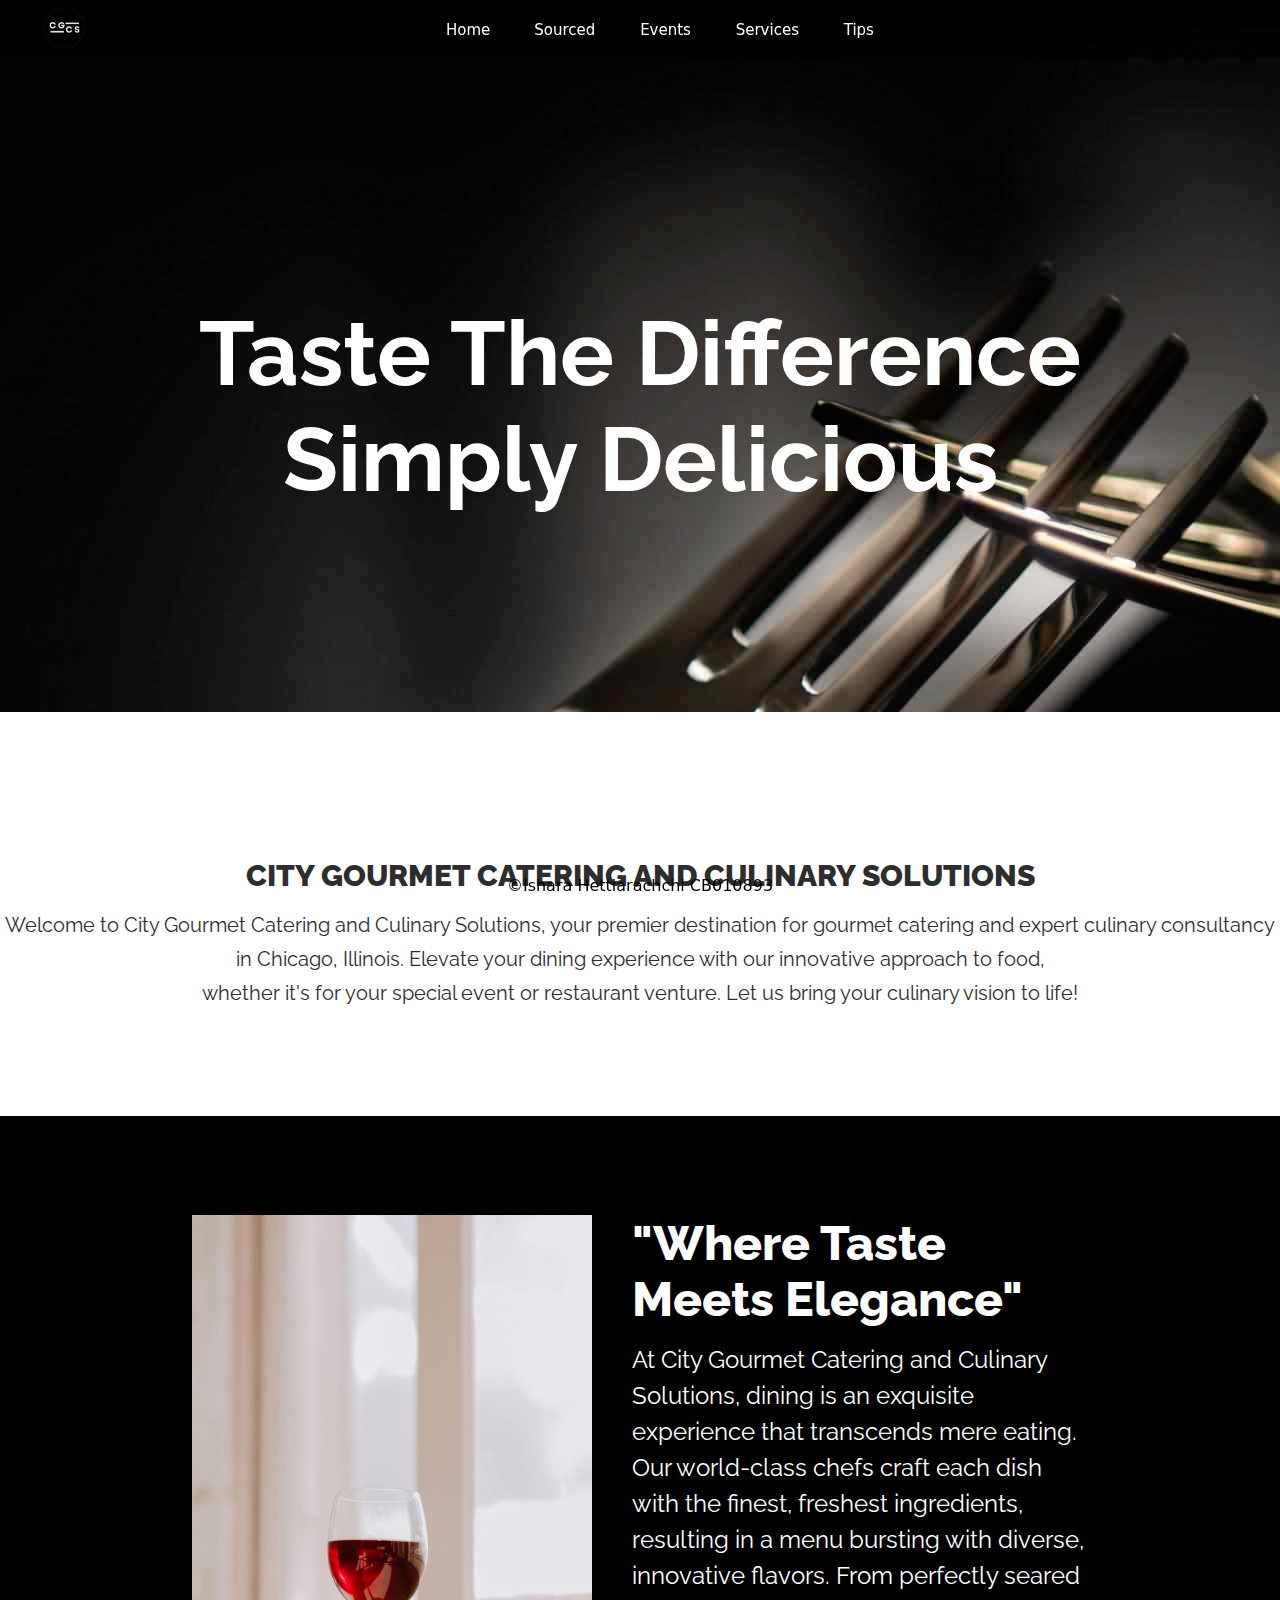
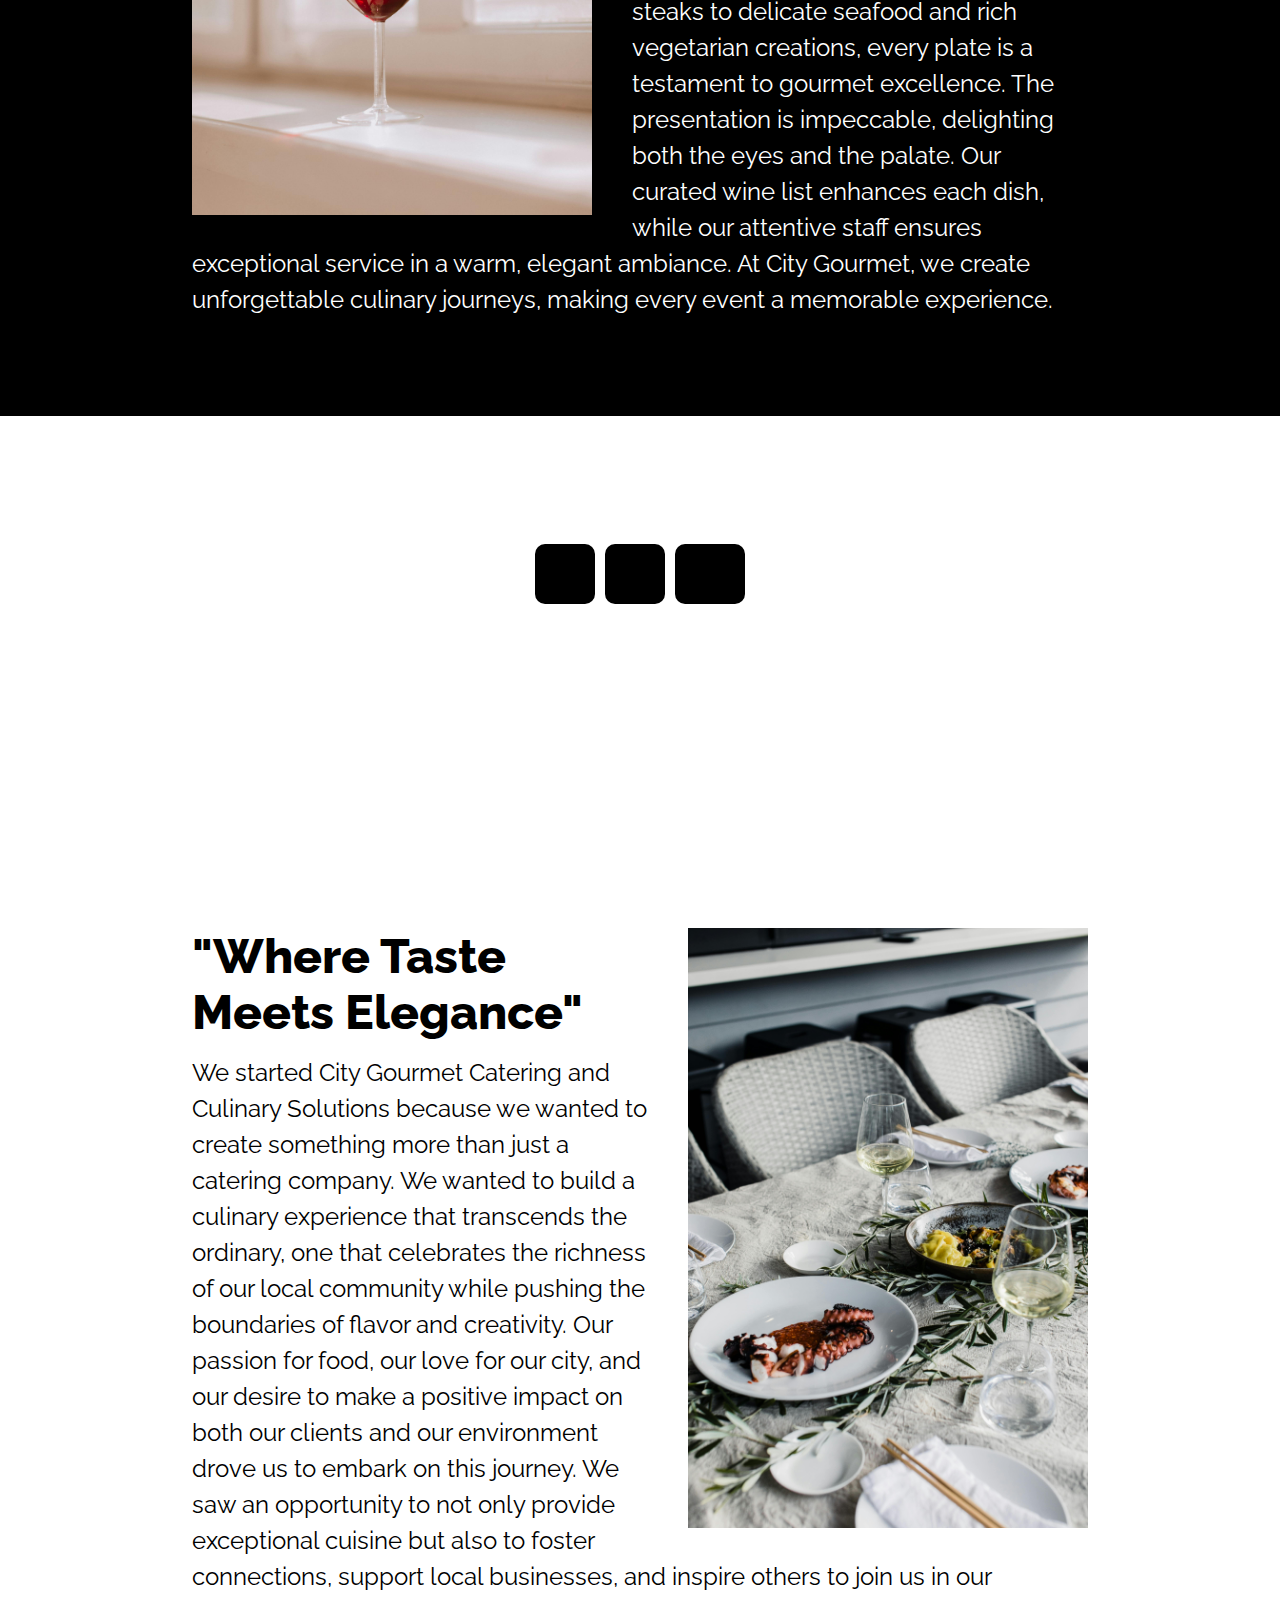
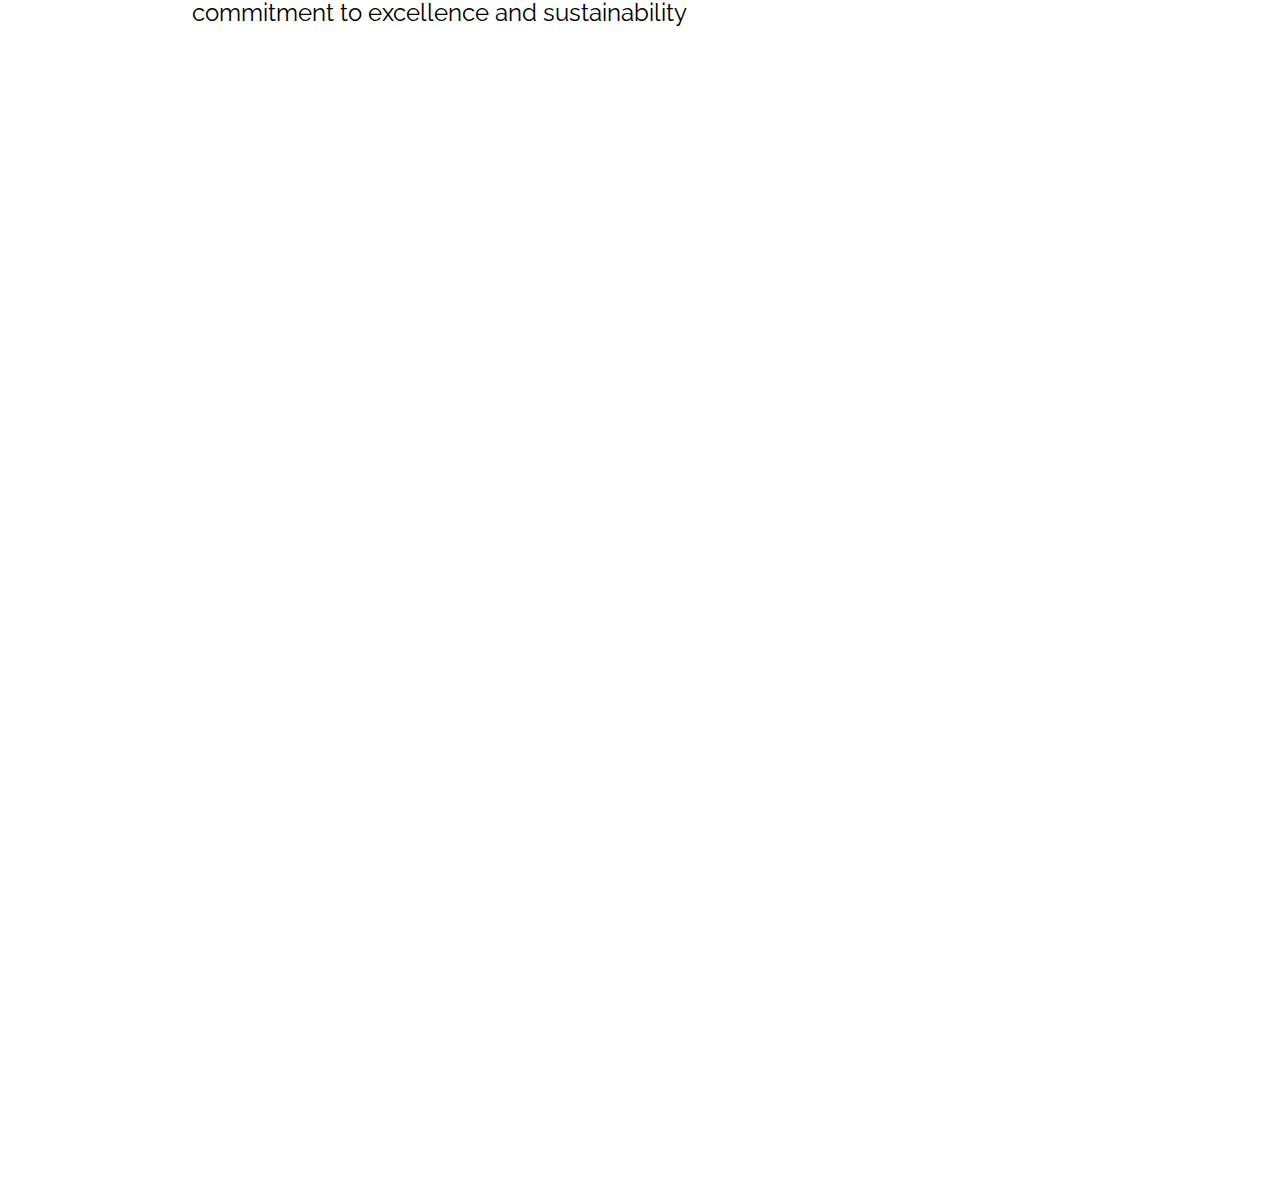
<file: index.html>
<!DOCTYPE html>
<html lang="en">
  <head>
    <meta charset="UTF-8">
    <meta name="viewport" content="width=device-width, initial-scale=1.0">
    <meta http-equiv="X-UA-Compatible" content="ie=edge">
    <title>Gourmet Restaurant Catering and Consultancy</title>
    <link rel="icon" href="Images/Logo/Logo WDD  2.png">
    <link rel="stylesheet" href="style.css">
    <link href="https://fonts.googleapis.com/css2?family=Cedarville+Cursive&family=Raleway:ital,wght@0,100..900;1,100..900&family=Tangerine:wght@400;700&display=swap" rel="stylesheet">
    <link rel="stylesheet" href="https://cdnjs.cloudflare.com/ajax/libs/font-awesome/6.5.2/css/all.min.css" integrity="sha512-SnH5WK+bZxgPHs44uWIX+LLJAJ9/2PkPKZ5QiAj6Ta86w+fsb2TkcmfRyVX3pBnMFcV7oQPJkl9QevSCWr3W6A==" crossorigin="anonymous" referrerpolicy="no-referrer" >
 
  </head>

 







<header class="index-header">




<!--Home-Logo -->


 <div class="logo-index">

  <a href="index.html"><img src="Images/Logo/Logo WDD  2.png" width="65px" height="auto" alt="Logo"></a>

 </div>  



 <!--Navigation Section-->


<nav class="index-navbar">

  <a href = "index.html" aria-current="page">Home</a>
  <a href = "Sourcing.html"> Sourced </a>
  <a href = "Events.html"> Events </a>
  <a href = "Services.html"> Services </a>
  <a href = "tips.html"> Tips </a>
 
</nav>
</header>



<body>
    


<!--The Main Title-->
 

<div class="hero-index">
  <div class="index-container">

    <h1 id="First-H1">Taste The Difference<br> Simply Delicious </h1>
  
 </div>
</div>




<!-- Page Content-->

  
<div class="index-text-box-0">
  <div class= "index-para-0">

    <h2>CITY GOURMET CATERING AND CULINARY SOLUTIONS </h2>

    <p> Welcome to City Gourmet Catering and Culinary Solutions,
        your premier destination for gourmet catering and expert 
        culinary consultancy <br>in Chicago, Illinois. Elevate 
        your dining experience with our innovative approach to 
        food,<br>  whether it's for your special event or restaurant 
        venture. Let us bring your culinary vision to life!</p>

  </div>
</div>  








<!--Pictures retrieved from Pexels.com-->

<!--Image 1-->

<div class="index-img-1">
  <div class="index-wrapper-1">
      <img id="index-pic-1" src ="Images/Index Images/Index-pic-1.jpg" alt="Red Wine">
      <div class="index-text-box-1 ">
          <h2>"Where Taste Meets Elegance"</h2>
          <p> At City Gourmet Catering and Culinary Solutions, dining is an exquisite experience 
            that transcends mere eating. Our world-class chefs craft each dish with the finest, 
            freshest ingredients, resulting in a menu bursting with diverse, innovative flavors.
             From perfectly seared steaks to delicate seafood and rich vegetarian creations, every
              plate is a testament to gourmet excellence. The presentation is impeccable, delighting 
              both the eyes and the palate. Our curated wine list enhances each dish, while our 
              attentive staff ensures exceptional service in a warm, elegant ambiance. At City Gourmet,
               we create unforgettable culinary journeys, making every event a memorable experience. </p>

      </div>
  </div>
</div>




<!--The Contact Options-->

<div class="button-main">

     
  <div class="button-01">
  <button class="button-1"><i class="fa-solid fa-envelope"></i></button>
  </div>
 

  <button class="button-2"><i class="fa-solid fa-phone"></i></button>


  <button class="button-3"><i class="fa-solid fa-location-dot"></i></button>


      </div>
      
      








<div class="index-img-2">
  <div class="index-wrapper-2">
      <img id="index-pic-2" src ="Images/Index Images/Index Pic-2.jpg" alt="Dining Table">
      <div class="index-text-box-2">
          <h2>"Where Taste Meets Elegance"</h2>
          <p>
            We started City Gourmet Catering and Culinary Solutions because we wanted to create
             something more than just a catering company. We wanted to build a culinary experience
              that transcends the ordinary, one that celebrates the richness of our local community
               while pushing the boundaries of flavor and creativity. Our passion for food, our love
                for our city, and our desire to make a positive impact on both our clients and our 
                environment drove us to embark on this journey. We saw an opportunity to not only 
                provide exceptional cuisine but also to foster connections, support local businesses,
                 and inspire others to join us in our commitment to excellence and sustainability</p>

      </div>
  </div>
</div>





<!--Youtube Embed-->

<div class="youtube-container">
 
  <iframe id=youtube width="560" height="315" src="https://www.youtube.com/embed/ZwTHdhPzLyg?si=6n2na9s0wRwD-3ZT" 
  title="YouTube video player" frameborder="0" allow="accelerometer; autoplay; clipboard-write; encrypted-media;
   gyroscope; picture-in-picture; web-share" referrerpolicy="strict-origin-when-cross-origin" allowfullscreen></iframe>
   


</div>





<!--Footer Section-->

  <footer class="footer">
  
    &copy;Ishara Hettiarachchi CB010893
  
  </footer>


</body>

</html>
</file>
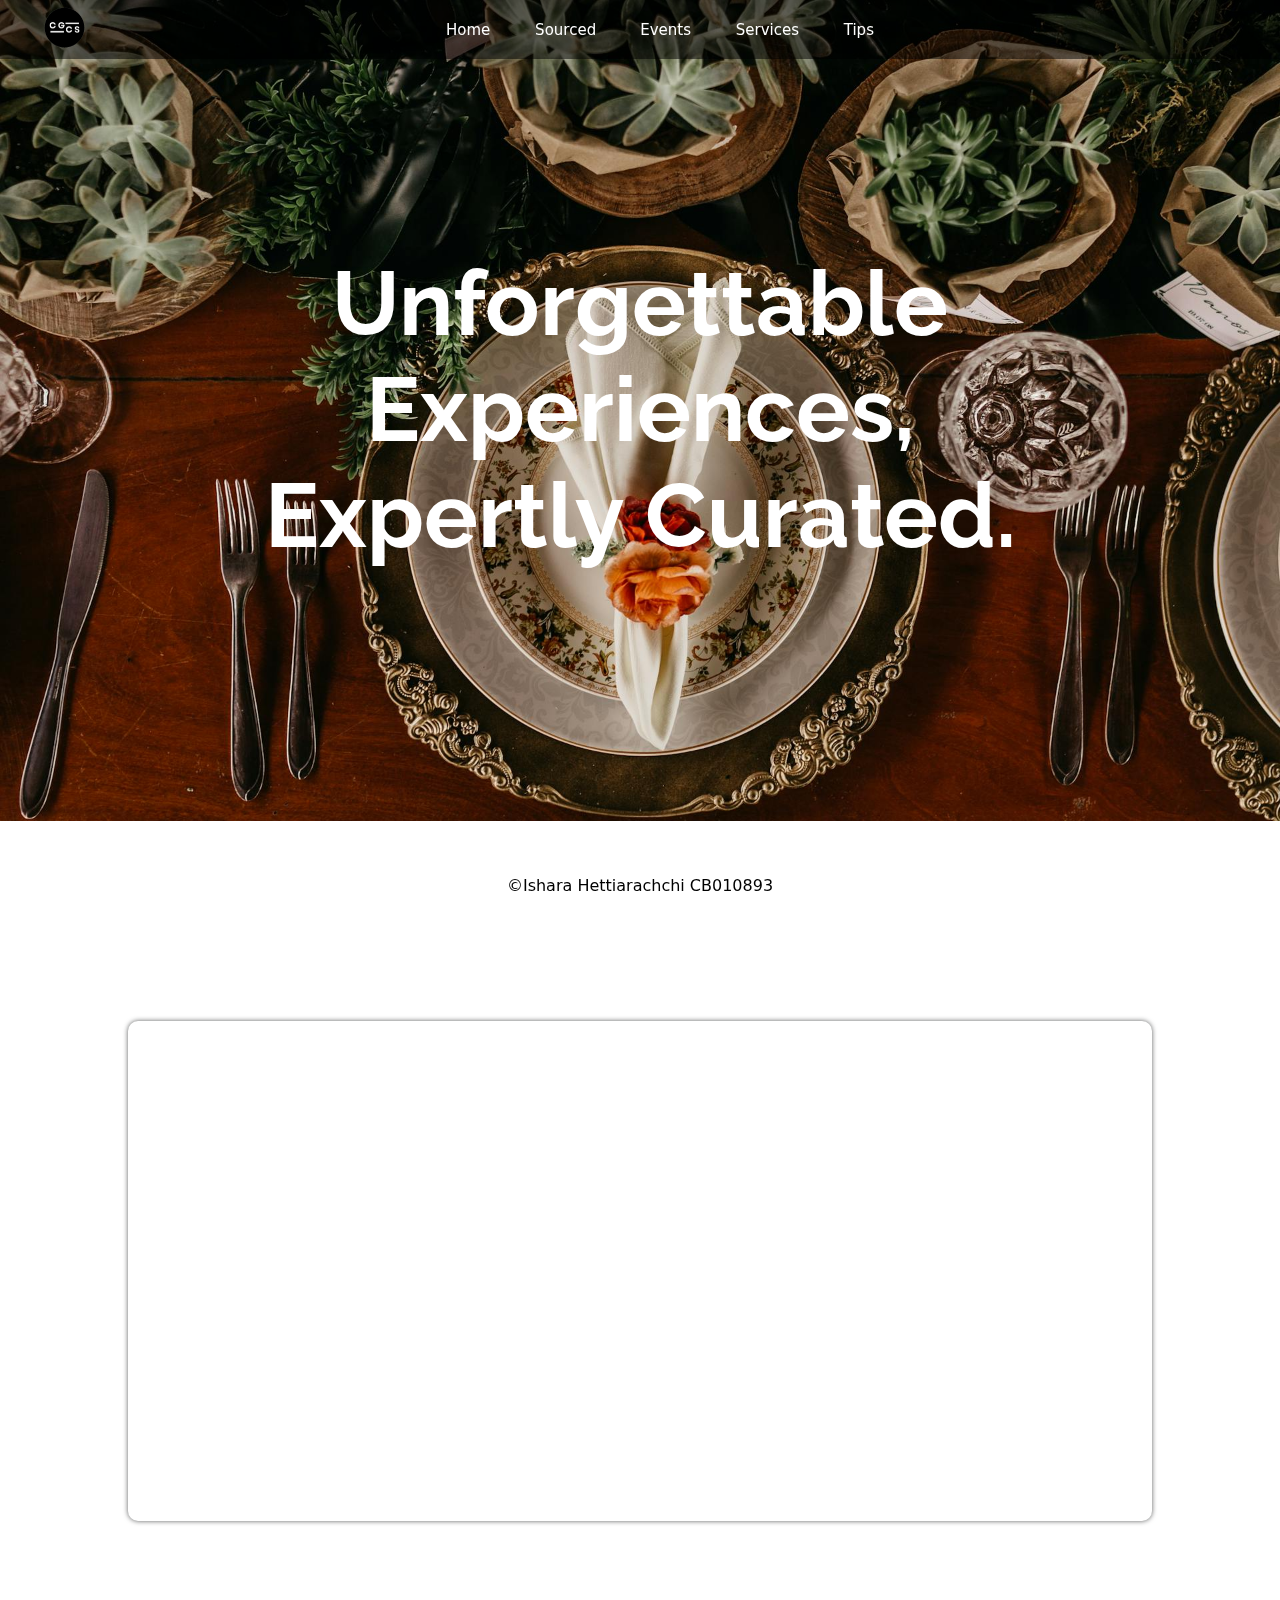
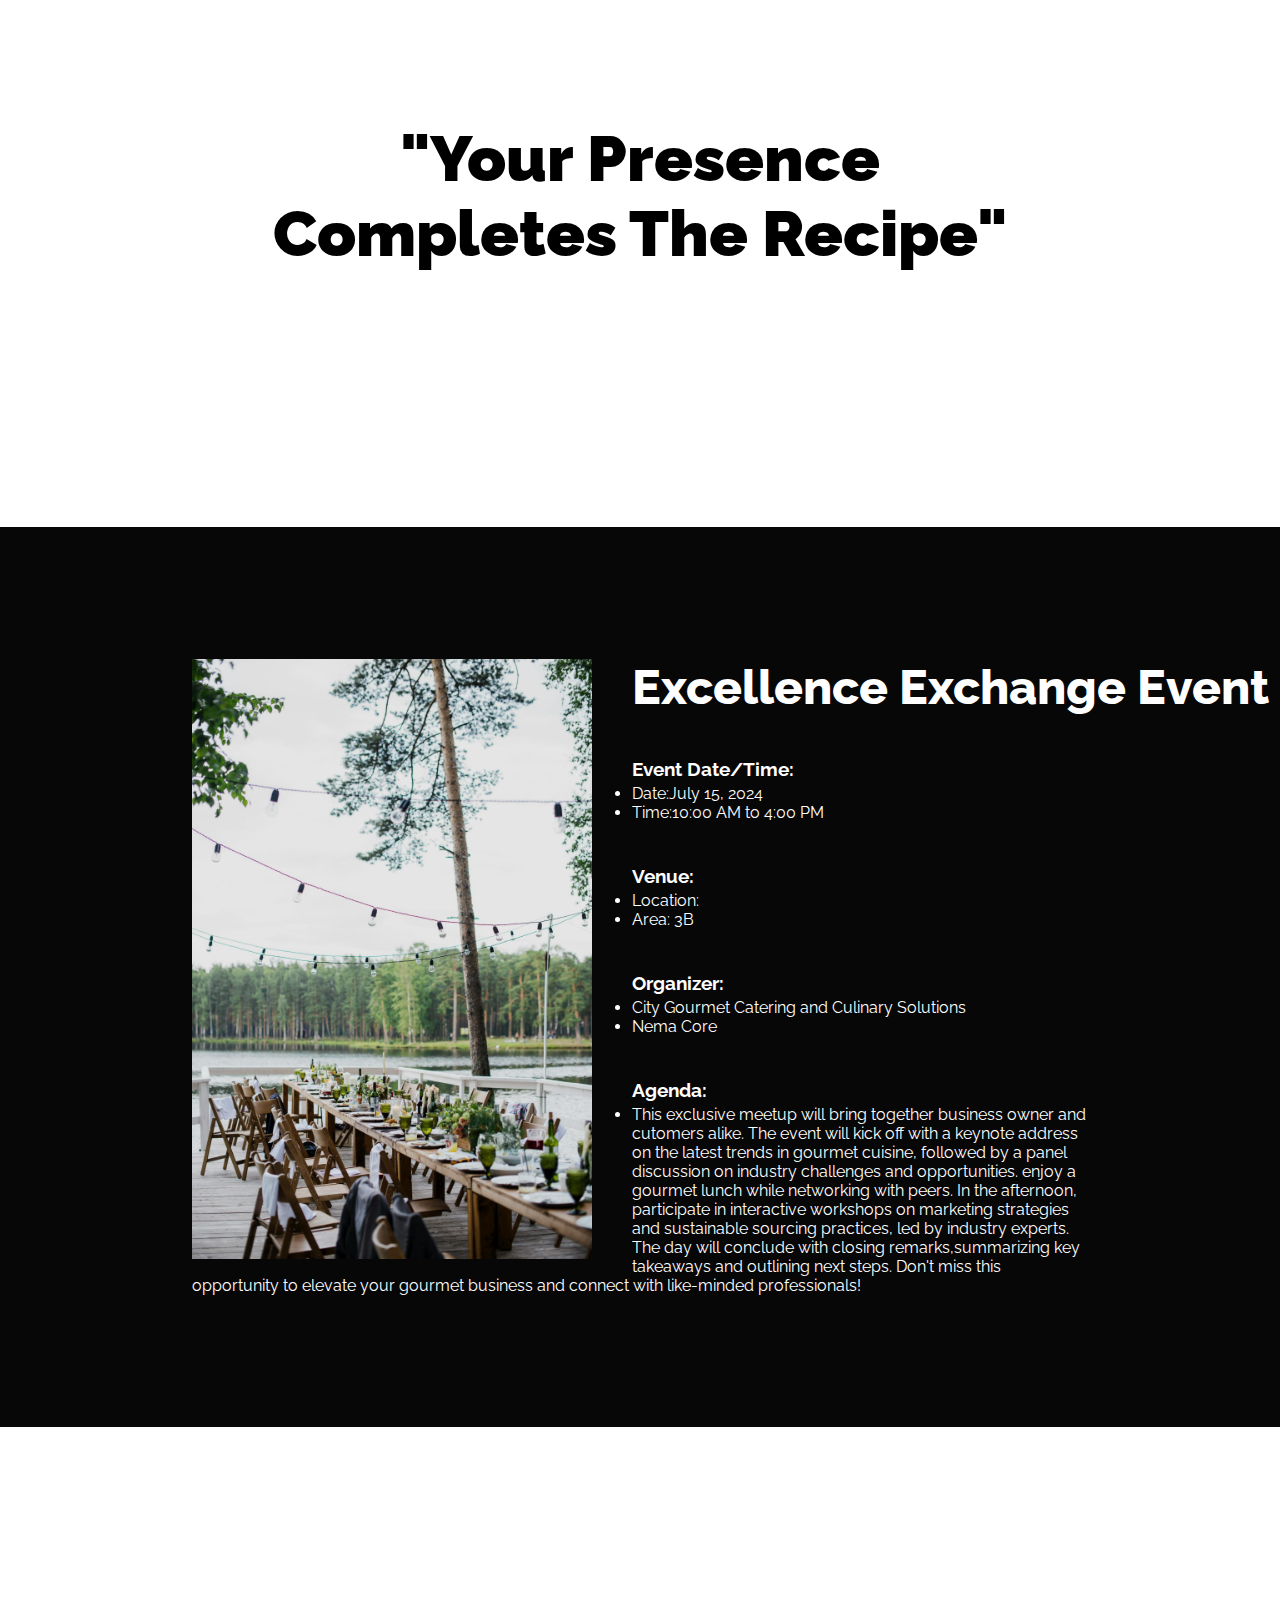
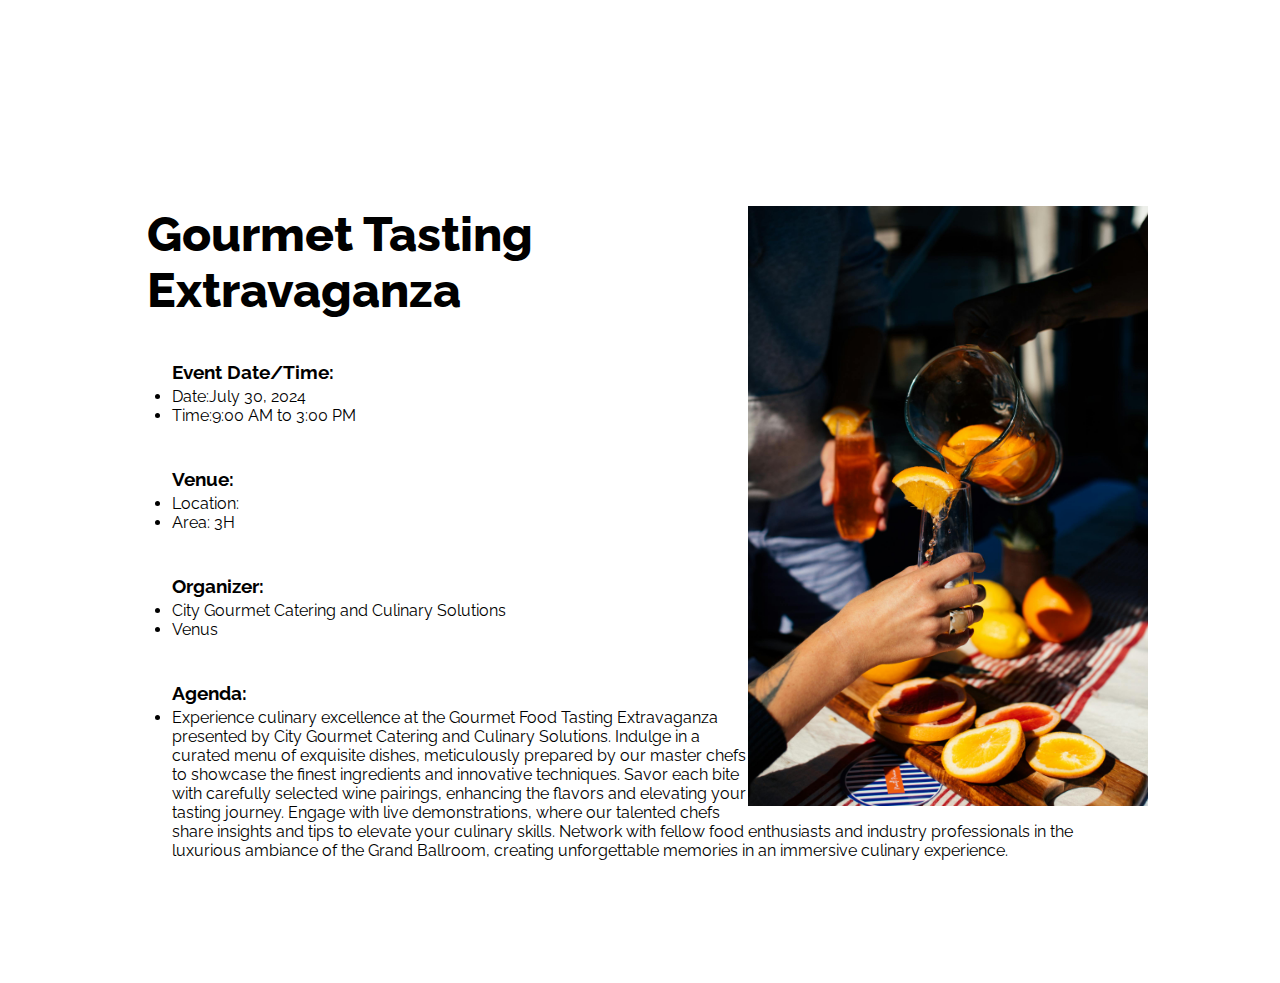
<file: Events.html>
<!DOCTYPE html>
<html lang="en">
  <head>
    <meta charset="UTF-8">
    <meta name="viewport" content="width=device-width, initial-scale=1.0">
    <meta http-equiv="X-UA-Compatible" content="ie=edge">
    <title>Upcoming Events</title>
    <link rel="stylesheet" href="style.css">
    <link rel="icon" href="Images/Logo/Logo WDD  2.png">
    <link href="https://fonts.googleapis.com/css2?family=Cedarville+Cursive&family=Raleway:ital,wght@0,100..900;1,100..900&family=Tangerine:wght@400;700&display=swap" rel="stylesheet">
  </head>

  
  
<header id="event-header">



<!-- Home Logo -->  
 
<div class="logo-events">

  <a href="index.html"><img src="Images/Logo/Logo WDD  2.png" width="65px" height="auto" alt="Logo"></a>

 </div>  


    
<!--Navigation Section-->

    
<nav class="event-navbar">
     
       
    <a href = "index.html"> Home </a>
    <a href = "Sourcing.html"> Sourced</a>
    <a href = "Events.html" aria-currents="page"> Events </a>
    <a href = "Services.html"> Services </a>      
    <a href = "tips.html"> Tips </a>
    

</nav>
</header>


  
<body>
    
  


<!-- Page Content-->
        
     <div class="hero-event">
      <div class="event-container">
      
         <h1 id="First H1"> Unforgettable Experiences,<br> Expertly Curated.</h1>

      </div>
     </div>



<!--The Map-->
   
    <div class="event-map">
      
      <iframe id= map src="https://www.google.com/maps/embed?pb=!1m18!1m12!1m3!1d19973.265077494827!2d-87.
      63538002393541!3d41.91342106212618!2m3!1f0!2f0!3f0!3m2!1i1024!2i768!4f13.1!3m3!1m2!1s0x880e2
      c3cd0f4cbed%3A0xafe0a6ad09c0c000!2sChicago%2C%20IL%2C%20USA!5e0!3m2!1sen!2slk!4v171761332126
      5!5m2!1sen!2slk" width="600" height="450" style="border:0;" allowfullscreen="" loading="lazy" 
      referrerpolicy="no-referrer-when-downgrade"></iframe>


    </div>  


   <div class="pop-up-1">

    <p><b>"</b>Your Presence <br>Completes The Recipe<b>"</b></p>

   </div>



<!--Event 1 Details-->

   <div class="event-img-1">
    <div class="event-wrapper-1">
      <img id="event-pic-1" src ="Images/Upcoming Events Images/events-pic-1.jpg" alt="Party Outdoors">
          <div class="event-text-box-1">

             <h2>Excellence Exchange Event</h2>
              <p>Event Date/Time:</p>
                  
                <ul>

                  <li>Date:July 15, 2024</li>
                  <li>Time:10:00 AM to 4:00 PM</li>

                </ul>

              <p>Venue:</p>

                <ul>

                  <li>Location:</li>
                  <li>Area: 3B</li>

               </ul>

              <P>Organizer:</P>
               
                <ul>
                
                  <li>City Gourmet Catering and Culinary Solutions </li>
                  <li>Nema Core</li>

               </ul>

              <p>Agenda:</p>

                <ul>

                  <li> This exclusive meetup will bring together business owner and cutomers alike. 
                    The event will kick off with a keynote address on the latest  trends in gourmet 
                    cuisine, followed by a panel discussion on industry challenges and opportunities. 
                    enjoy a gourmet lunch while networking with peers. In the afternoon, participate 
                    in interactive workshops on marketing strategies and sustainable sourcing practices,
                    led by industry experts. The day will conclude with closing remarks,summarizing key
                    takeaways and outlining next steps. Don't miss this opportunity to elevate your gourmet
                    business and connect with like-minded professionals!</li>

               </ul>

          </div>
        </div>
      </div>
      

<!--Event 2 Details-->

<div class="event-img-2">
  <div class="event-wrapper-2">
    <img id="event-pic-2" src ="Images/Upcoming Events Images/event-pics-2.jpg" alt="Pouring a drink">
        <div class="event-text-box-2">

            <h2>Gourmet Tasting Extravaganza</h2>
            <p>Event Date/Time:</p>
                
              <ul>

                <li>Date:July 30, 2024</li>
                <li>Time:9:00 AM to 3:00 PM</li>

              </ul>

            <p>Venue:</p>

              <ul>

                <li>Location:</li>
                <li>Area: 3H</li>

             </ul>

            <P>Organizer:</P>
             
              <ul>
              
                <li>City Gourmet Catering and Culinary Solutions </li>
                <li>Venus</li>

             </ul>

            <p>Agenda:</p>

              <ul>

                <li> Experience culinary excellence at the Gourmet Food Tasting 
                  Extravaganza presented by City Gourmet Catering and Culinary 
                  Solutions. Indulge in a curated menu of exquisite dishes, 
                  meticulously prepared by our master chefs to showcase the finest
                   ingredients and innovative techniques. Savor each bite with 
                   carefully selected wine pairings, enhancing the flavors and 
                   elevating your tasting journey. Engage with live demonstrations,
                    where our talented chefs share insights and tips to elevate 
                    your culinary skills. Network with fellow food enthusiasts and
                     industry professionals in the luxurious ambiance of the Grand
                      Ballroom, creating unforgettable memories in an immersive culinary 
                      experience.</li>

             </ul>

        </div>
      </div>
    </div>
    


  
    


    <!--Footer Section-->
          
      <footer class="footer">
            
        &copy;Ishara Hettiarachchi CB010893
            
      </footer>
          
  
          
  
  </body>
  </html>
</file>
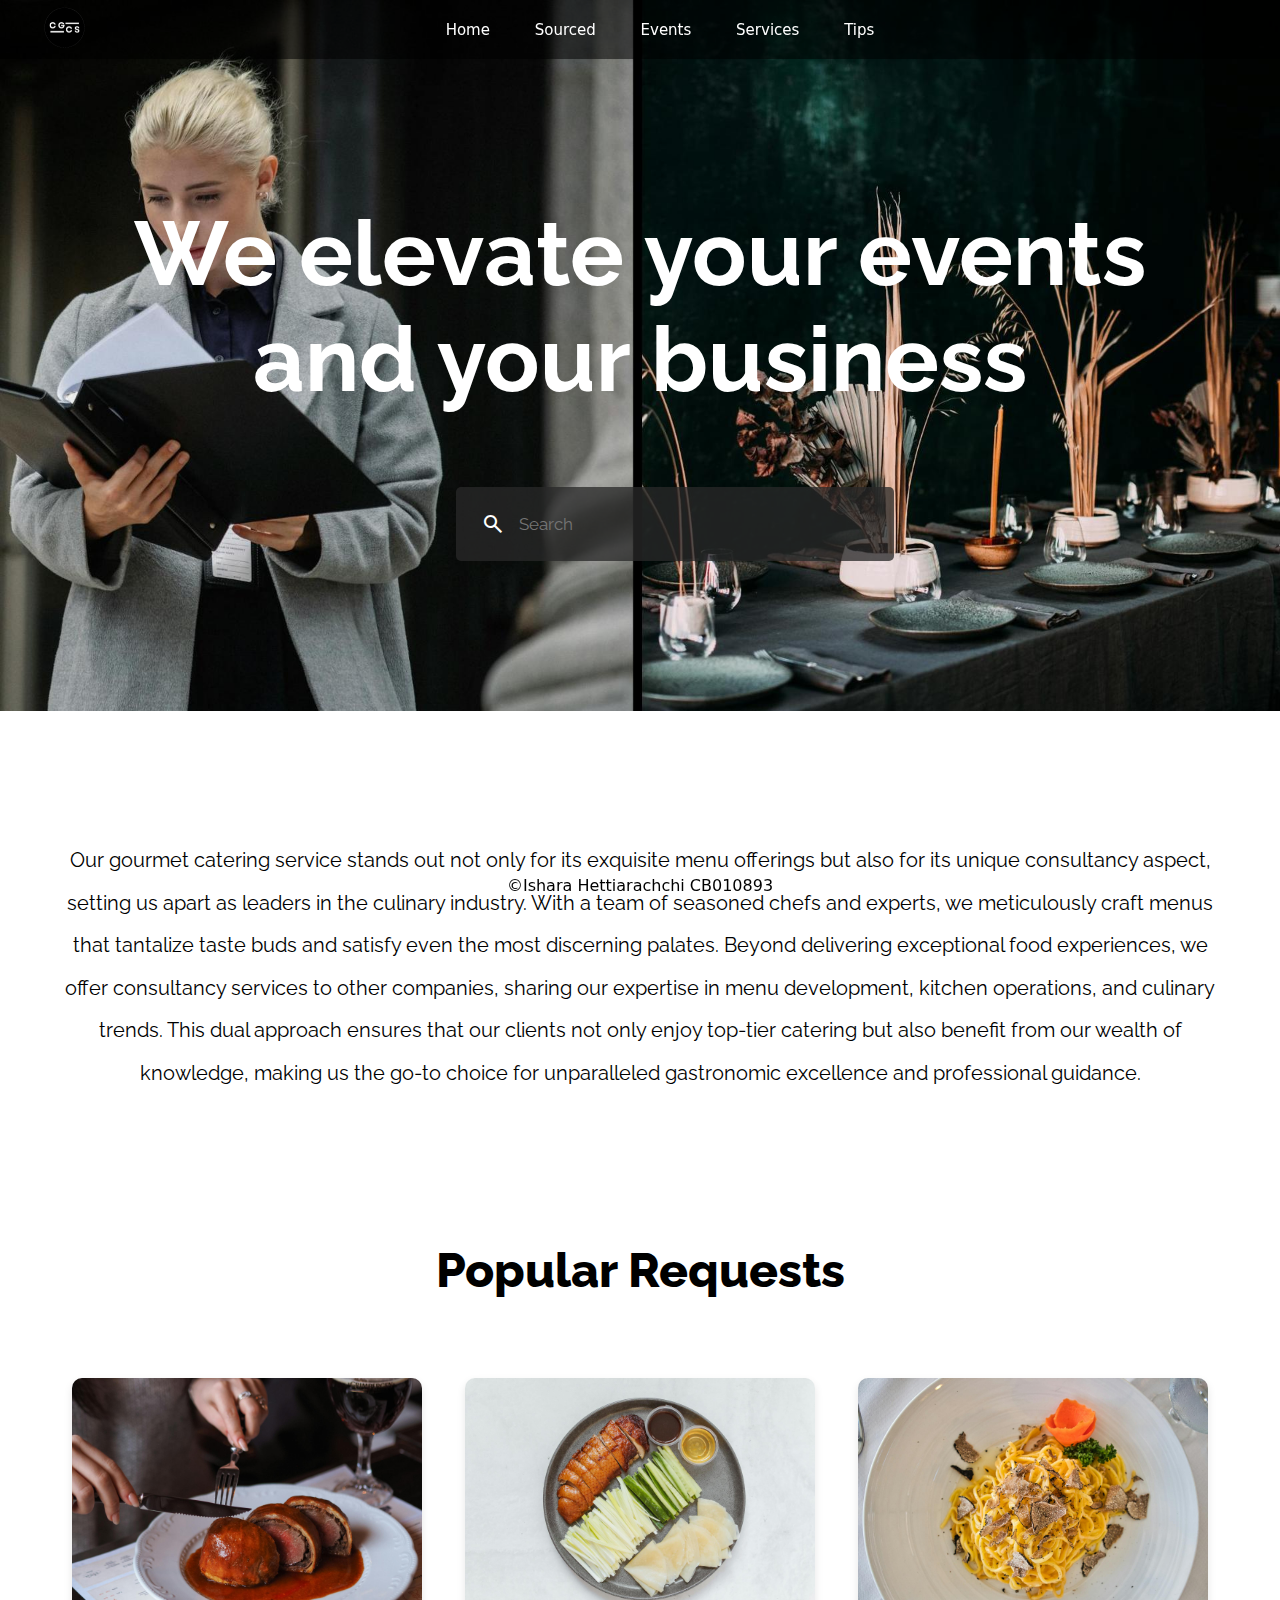
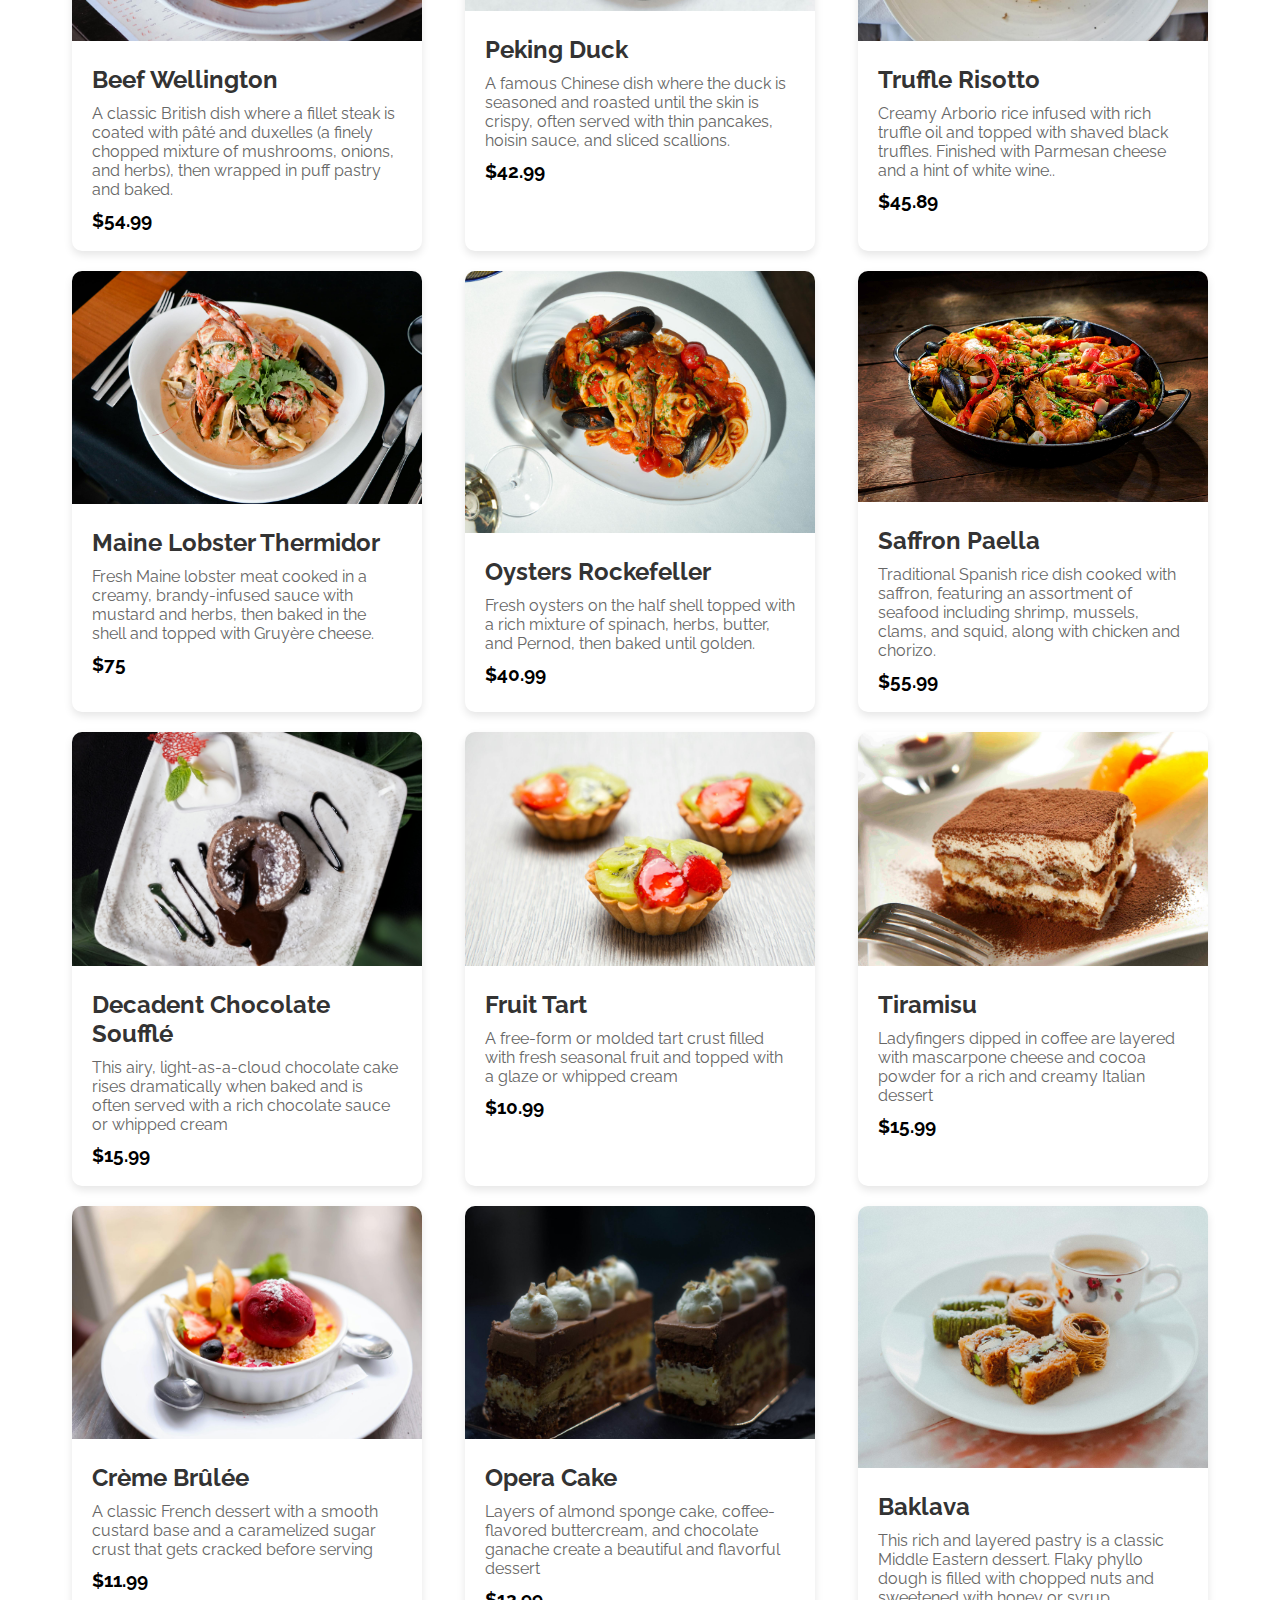
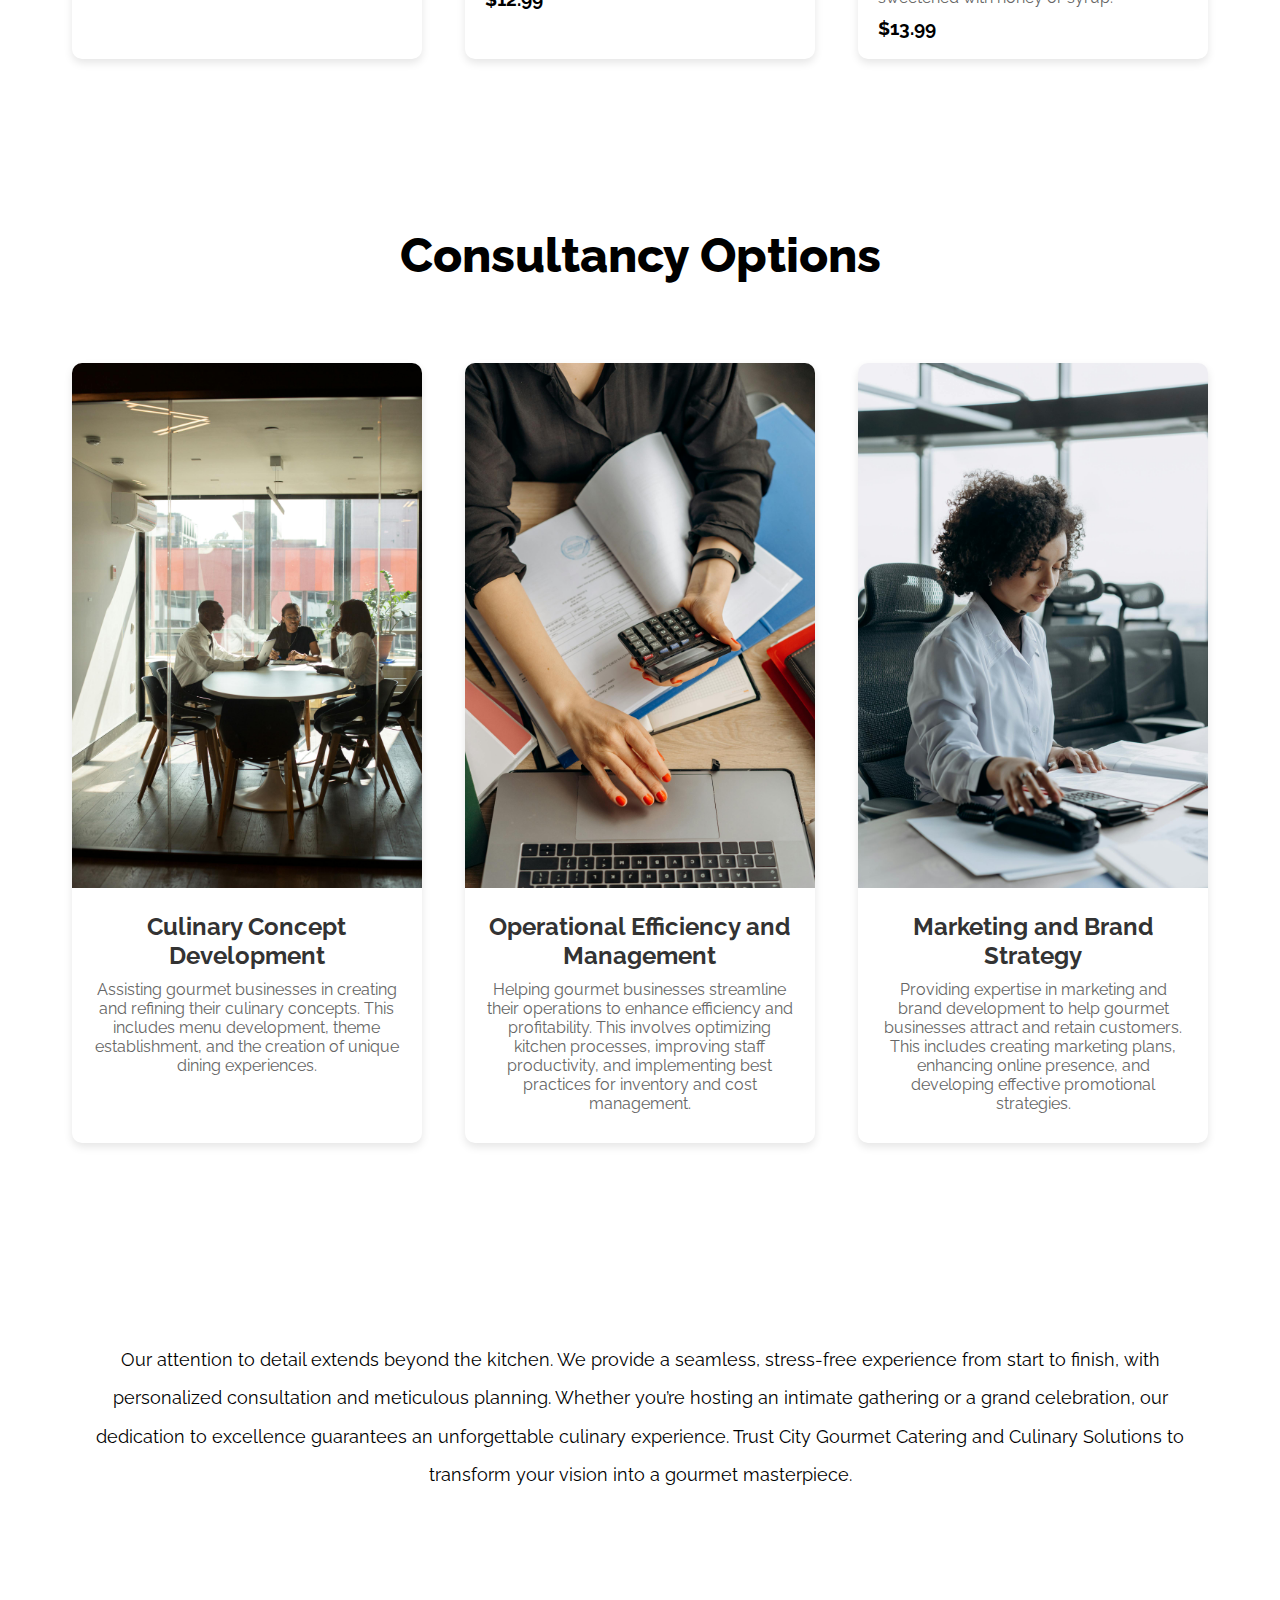
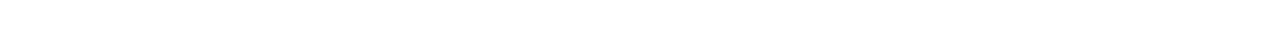
<file: Services.html>
<!DOCTYPE html>
<html lang="en">
  <head>
    <meta charset="UTF-8">
    <meta name="viewport" content="width=device-width, initial-scale=1.0">
    <meta http-equiv="X-UA-Compatible" content="ie=edge">
    <title>Our Services</title>
    <link rel="stylesheet" href="style.css">
    <link rel="icon" href="Images/Logo/Logo WDD  2.png">
    <link rel="stylesheet" href="https://fonts.googleapis.com/css2?family=Material+Symbols+Outlined:opsz,wght,FILL,GRAD@24,400,0,0" />
    <link href="https://fonts.googleapis.com/css2?family=Cedarville+Cursive&family=Raleway:ital,wght@0,100..900;1,100..900&family=
               Tangerine:wght@400;700&display=swap" rel="stylesheet">
  </head> 


  <header id="header-services">  


<!-- Home Logo -->  
 
<div class="logo-services">

  <a href="index.html"><img src="Images/Logo/Logo WDD  2.png" width="65px" height="auto" alt="Logo"></a>

 </div>  

    
    

  <!--Navigation Section-->
    
  <nav class="services-navbar">
     
          <a href = "index.html"> Home </a>
          <a href = "Sourcing.html"> Sourced </a>
          <a href = "Events.html"> Events </a>
          <a href = "Services.html" aria-current="page"> Services </a>
          <a href = "tips.html"> Tips </a>
    
  </nav>
  </header> 

  

    
    

<body>

  
      <div class="hero-services">
      <div class="services-container">

        <h1 id="First H1"> We elevate your events<br> and your business</h1> <!--Use to add space-->  

        <!-- The Search Bar-->   

        <div class="Searchbar-align">
         <form> 
           <div class="search">
             <span class="search-icon material-symbols-outlined"> search</span> <!--to make changes to the search icon itself-->
             <input class= "search-input" type="search" placeholder="Search" >  <!--placeholer is used to showcase search when nothing is inputted-->
          </div>
        </form>
       </div>



      </div>
      </div>




<div id ="services-textbox-1">
      
      
  <p> Our gourmet catering service stands out not only for its exquisite menu offerings but 
    also for its unique consultancy aspect, setting us apart as leaders in the culinary industry.
     With a team of seasoned chefs and experts, we meticulously craft menus that tantalize taste 
     buds and satisfy even the most discerning palates. Beyond delivering exceptional food 
     experiences, we offer consultancy services to other companies, sharing our expertise in
      menu development, kitchen operations, and culinary trends. This dual approach ensures 
      that our clients not only enjoy top-tier catering but also benefit from our wealth of 
      knowledge, making us the go-to choice for unparalleled gastronomic excellence and professional
       guidance.</p>
  
 
  </div>  


<!-- Menu List-->

<div class="menu-container">
  <h1 class="services-menu-title"> Popular Requests</h1>
  
     <div class="menu-list">
       <div class="menu-item">
          <img src="Images/Services Images/Food-1.jpg" alt="Beef Wellington">
          <div class="menu-info">
              <h2>Beef Wellington</h2>
              <p>A classic British dish where a fillet steak is coated with pâté and duxelles (a finely chopped mixture of mushrooms, onions, and herbs), then wrapped in puff pastry and baked.</p>
              <span class="price">$54.99</span>
          </div>
      </div>




      <div class="menu-item">                                                      <!--A single item-->
          <img src="Images/Services Images/Food-2.jpg" alt="Peking Duck">          <!--The image-->
          <div class="menu-info">                                                  <!--Infomration about item-->
              <h2>Peking Duck</h2>                                                 <!--Dish Name-->
              <p>A famous Chinese dish where the duck is seasoned and roasted      <!--information-->
                 until the skin is crispy, often served with thin pancakes, 
                 hoisin sauce, and sliced scallions.</p>

              <span class="price">$42.99</span>                                    <!--pricing-->
          </div>
      </div>


      <div class="menu-item">
          <img src="Images/Services Images/Food-3.jpg" alt="Truffle Risotto">
          <div class="menu-info">
              <h2>Truffle Risotto</h2>
              <p>Creamy Arborio rice infused with rich truffle oil and topped with 
                shaved black truffles. Finished with Parmesan cheese and a hint of
                 white wine..</p>
              <span class="price">$45.89</span>
          </div>
      </div>

      
      <div class="menu-item">
          <img src="Images/Services Images/Food-4.jpg" alt="Maine Lobster Thermidor">
          <div class="menu-info">
              <h2>Maine Lobster Thermidor</h2>
              <p>Fresh Maine lobster meat cooked in a creamy, brandy-infused sauce with 
                mustard and herbs, then baked in the shell and topped with Gruyère cheese.</p>
              <span class="price">$75</span>
          </div>
      </div>

      <div class="menu-item">
          <img src="Images/Services Images/Food-5.jpg" alt="Oyster Rockefeller">
          <div class="menu-info">
              <h2>Oysters Rockefeller</h2>
              <p>Fresh oysters on the half shell topped with a rich mixture of spinach,
                 herbs, butter, and Pernod, then baked until golden.</p>
              <span class="price">$40.99</span>
          </div>
      </div>


      <div class="menu-item">
          <img src="Images/Services Images/Food-6.jpg" alt="Saffron Paella" >
          <div class="menu-info">
              <h2>Saffron Paella</h2>
              <p>Traditional Spanish rice dish cooked with saffron, featuring an assortment
                 of seafood including shrimp, mussels, clams, and squid, along with chicken 
                 and chorizo.</p>
              <span class="price">$55.99</span>
          </div>
      </div>
        
      

      <div class="menu-item">
          <img src="Images/Services Images/Food-7.jpg" alt="Decadent Chocolate Soufflé">
          <div class="menu-info">
              <h2>Decadent Chocolate Soufflé</h2>
              <p>This airy, light-as-a-cloud chocolate cake rises dramatically when baked 
                and is often served with a rich chocolate sauce or whipped cream</p>
              <span class="price">$15.99</span>
          </div>
      </div>

      <div class="menu-item">
        <img src="Images/Services Images/Food-8.jpg" alt="Fruit Tart">
        <div class="menu-info">
            <h2>Fruit Tart</h2>
            <p>A free-form or molded tart crust filled with fresh seasonal fruit and topped
               with a glaze or whipped cream</p>
            <span class="price">$10.99</span>
        </div>
     </div>
       
    <div class="menu-item">
      <img src="Images/Services Images/Food-9.jpg" alt="Tiramisu">
      <div class="menu-info">
          <h2>Tiramisu</h2>
          <p>Ladyfingers dipped in coffee are layered with mascarpone cheese and cocoa powder
             for a rich and creamy Italian dessert</p>
          <span class="price">$15.99</span>
      </div>
     </div>

     <div class="menu-item">
      <img src="Images/Services Images/Food-10.jpg" alt="Crème Brûlée">
      <div class="menu-info">
          <h2>Crème Brûlée</h2>
          <p>A classic French dessert with a smooth custard base and a caramelized sugar crust
             that gets cracked before serving</p>
          <span class="price">$11.99</span>
      </div>
  </div>

  <div class="menu-item">
    <img src="Images/Services Images/Food-11.jpg" alt="Opera Cake">
    <div class="menu-info">
        <h2>Opera Cake</h2>
        <p>Layers of almond sponge cake, coffee-flavored buttercream, and chocolate ganache 
          create a beautiful and flavorful dessert</p>
        <span class="price">$12.99</span>
    </div>
</div>

<div class="menu-item">
  <img src="Images/Services Images/Food-12.jpg" alt="Baklava">
  <div class="menu-info">
      <h2>Baklava</h2>
      <p>This rich and layered pastry is a classic Middle Eastern dessert. Flaky phyllo dough 
        is filled with chopped nuts and sweetened with honey or syrup. </p>
      <span class="price">$13.99</span>
  </div>
</div>
  
  </div>
</div>




<!--Consulatncy List-->


<div class="consultancy-container">
  <h1 class="services-consultancy-title"> Consultancy Options</h1>
    <div class="consultancy-list">
      <div class="consultancy-item">
        <img src="Images/Services Images/Consultancy-1.jpg" alt="Culinary Concept Development">
          <div class="consultancy-info">

              <h2>Culinary Concept Development</h2>

              <p> Assisting gourmet businesses in creating and refining 
                their culinary concepts. This includes menu development, theme establishment,
                 and the creation of unique dining experiences.</p>
          </div>
      </div>



      <div class="consultancy-item">
        <img src="Images/Services Images/consultancy-2.jpg" alt="Operational Efficiency and Management">
         <div class="consultancy-info">

            <h2>Operational Efficiency and Management</h2>

            <p>Helping gourmet businesses streamline their operations to
               enhance efficiency and profitability. This involves optimizing kitchen processes,
                improving staff productivity, and implementing best practices for inventory and 
                cost management.
            </p>
           
        </div>
      </div>    
    
    
    <div class="consultancy-item">
     <img src="Images/Services Images/consultancy -3.jpg" alt="Marketing and Brand Strategy">
      <div class="consultancy-info">

          <h2>Marketing and Brand Strategy</h2>

          <p> Providing expertise in marketing and brand development to 
            help gourmet businesses attract and retain customers. This includes creating marketing 
            plans, enhancing online presence, and developing effective promotional strategies.</p>
          
      </div>
    </div>
  </div>
</div>




    <!--Text Block-->



   <div class="service-textbox-2">

      <p>Our attention to detail extends beyond the kitchen. We provide a seamless,
         stress-free experience from start to finish, with personalized consultation
          and meticulous planning. Whether you’re hosting an intimate gathering or a 
          grand celebration, our dedication to excellence guarantees an unforgettable 
          culinary experience. Trust City Gourmet Catering and Culinary Solutions to 
          transform your vision into a gourmet masterpiece.</p>
   </div>



    
    




<!--Footer Section-->
          
       <footer class="footer">
            
        &copy;Ishara Hettiarachchi CB010893
            
      </footer>
          
  
          
  
  </body>
  </html>
</file>
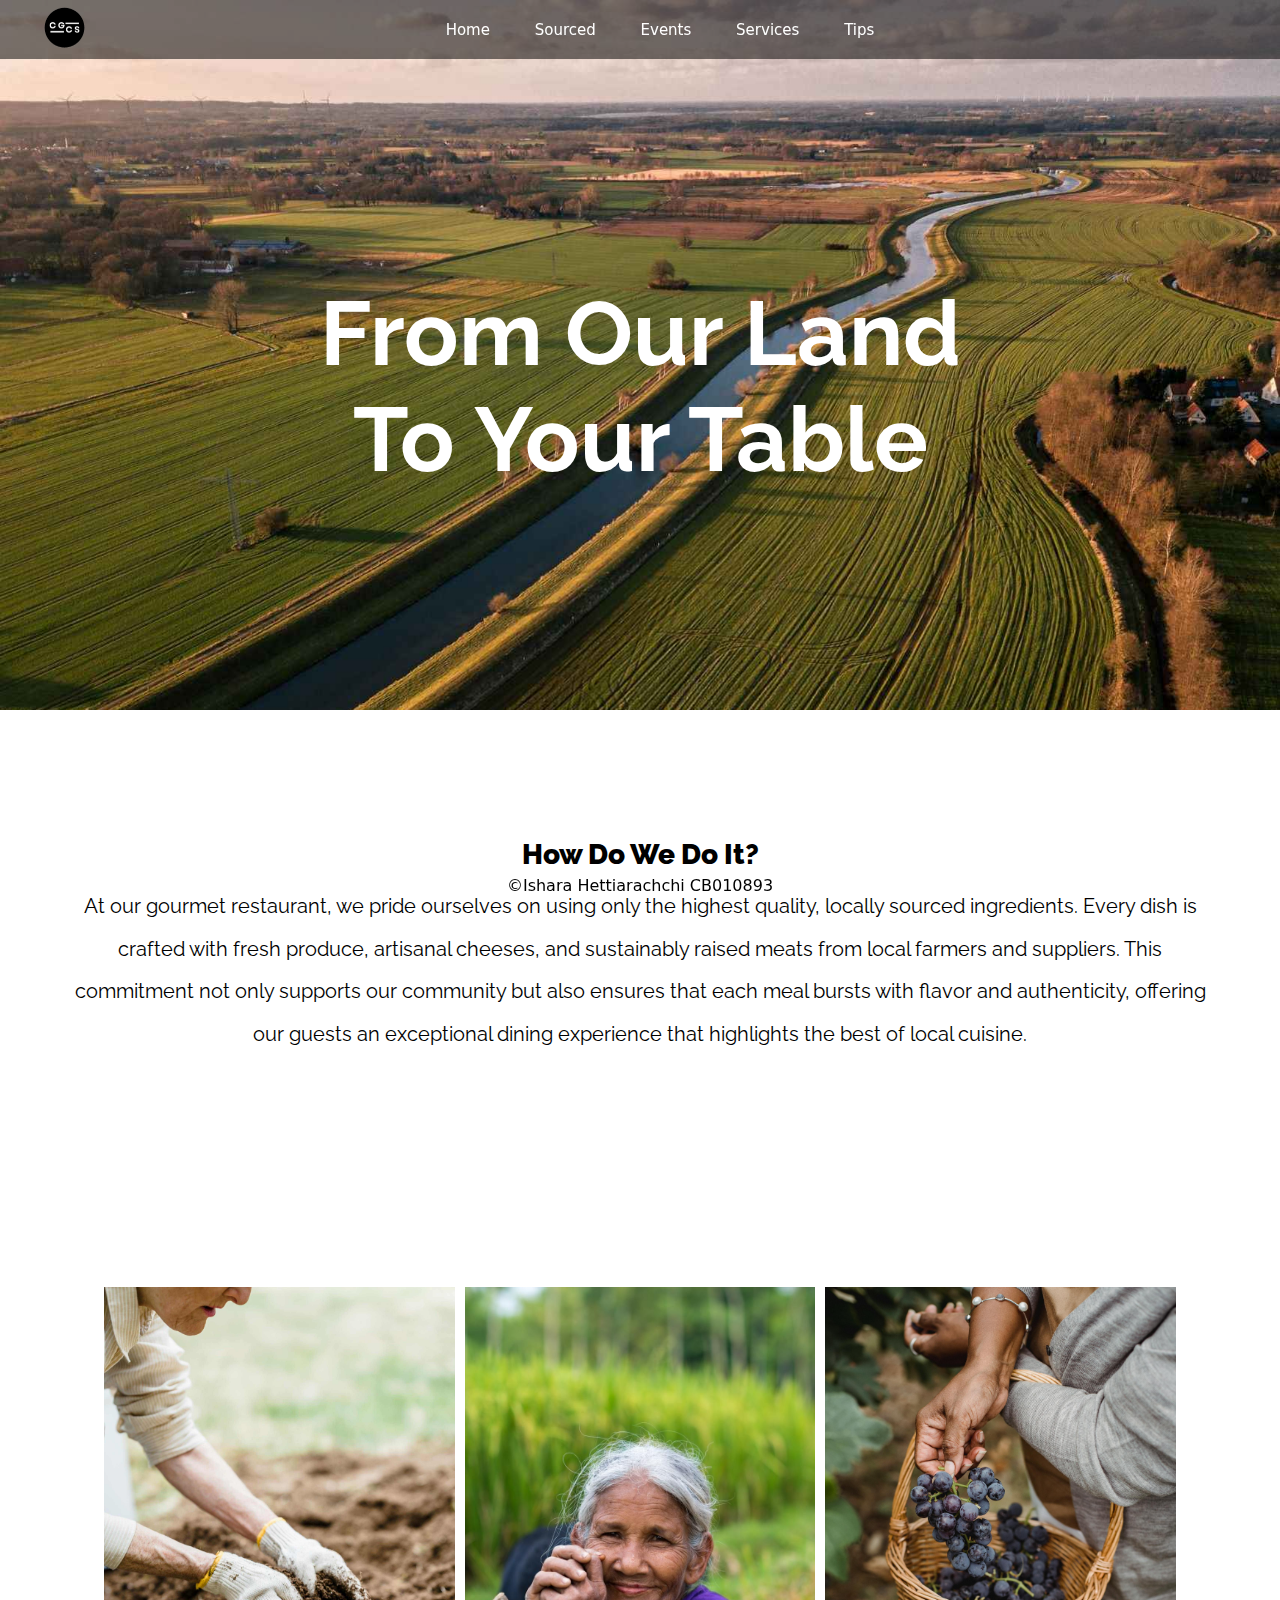
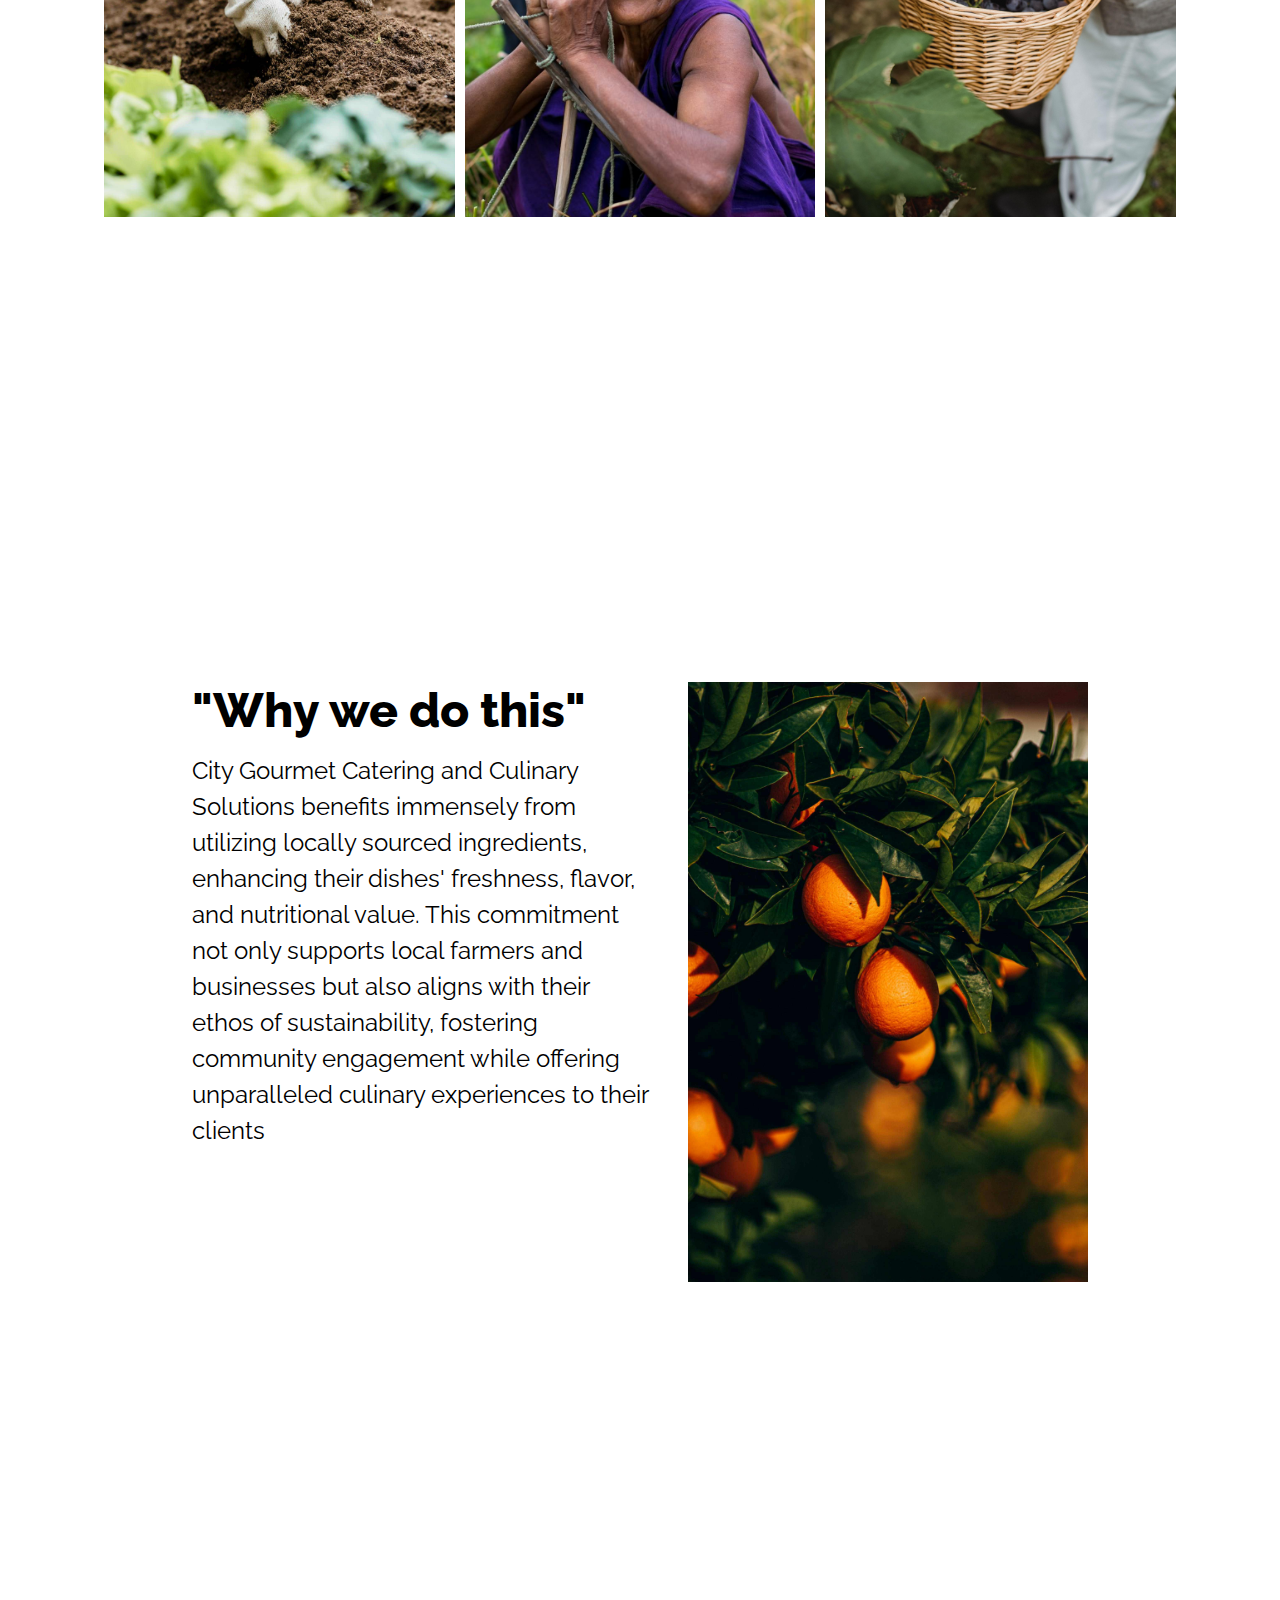
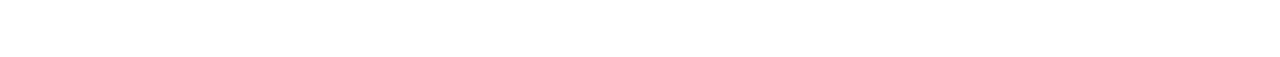
<file: Sourcing.html>
<!DOCTYPE html>
<html lang="en">
  <head>
    <meta charset="UTF-8">
    <meta name="viewport" content="width=device-width, initial-scale=1.0">
    <meta http-equiv="X-UA-Compatible" content="ie=edge">
    <title>Our Sources</title>
    <link rel="stylesheet" href="style.css">
    <link rel="icon" href="Images/Logo/Logo WDD  2.png">
    <link href="https://fonts.googleapis.com/css2?family=Cedarville+Cursive&family=Raleway:ital,wght@0,100..900;1,100..900&family=Tangerine:wght@400;700&display=swap" rel="stylesheet">
  </head>



   
    <header class="sourcing-header">


<!-- Home Logo -->  
 
<div class="logo-sources">

  <a href="index.html"><img src="Images/Logo/Logo WDD  2.png" width="65px" height="auto" alt="Logo"></a>

 </div>  



<!--Navigation Section-->   
    
     <nav class="sourcing-navbar">
     
     
       <a href = "index.html"> Home </a>
       <a href = "Services.html" aria-current="page"> Sourced </a></li>
       <a href = "Events.html"> Events </a>
       <a href = "Consultancy.html"> Services </a> 
       <a href = "tips.html"> Tips </a>
      
    
     </nav>

    </header>
    </div>


 <body>



   <!-- Page Content-->


        
    <div class="hero-sourcing">
     <div class=" sourcing-container">

     <h1> From Our Land<br>To Your Table </h1>

     </div> 
    </div> 

   
    
   
   
    <div class="sourcing-textbox-1">
     <h2>How Do We Do It?</h2>
      
        <p> At our gourmet restaurant, we pride ourselves on using only the highest quality, 
        locally sourced ingredients. Every dish is crafted with fresh produce, artisanal 
        cheeses, and sustainably raised meats from local farmers and suppliers. This commitment
        not only supports our community but also ensures that each meal bursts with flavor and 
        authenticity, offering our guests an exceptional dining experience that highlights
        the best of local cuisine.</p>
      
     
    </div>  
      



<!--Gallery-1-->


      <div class="sourcing-gallery-container">
       <div class="photo-gallery">
        <div class="column">
         <div class="photo">
           <img src="Images/Sourcing/Sourcing-pic-1.jpg" alt=" Planting ">
         </div> 
        </div>  
    
         <div class="photo">
           <img src="Images/Sourcing/sourcing pic 2.jpg" alt="Local Woman">
         </div> 
       
    
        <div class="column">
         <div class="photo">
           <img src="Images/Sourcing/Sourcing pic 3.jpg" alt="Picking Fruits">
         </div>   
        </div>
       
            
      
       
          
       </div>
    </div>
        
      



    <div class="sourcing-img-4">
      <div class="sourcing-wrapper-1">
        <img id="sourcing-pic-4" src ="Images/Sourcing/Sourcing-pic-4.jpg" alt="Fruits">
          <div class="sourcing-textbox-2">

              <h2>"Why we do  this"</h2>

              <p> City Gourmet Catering and Culinary Solutions benefits immensely from 
                utilizing locally sourced ingredients, enhancing their dishes' freshness,
                 flavor, and nutritional value. This commitment not only supports local 
                farmers and businesses but also aligns with their ethos of sustainability, 
                fostering community engagement while offering unparalleled culinary experiences
                 to their clients </p>
    
          </div>
      </div>
    </div>






   
   

  

<!--Footer Section-->


     <footer class="footer">

      &copy;Ishara Hettiarachchi CB010893
   
     </footer>
        
        
        

        

</body>
</html>
</file>
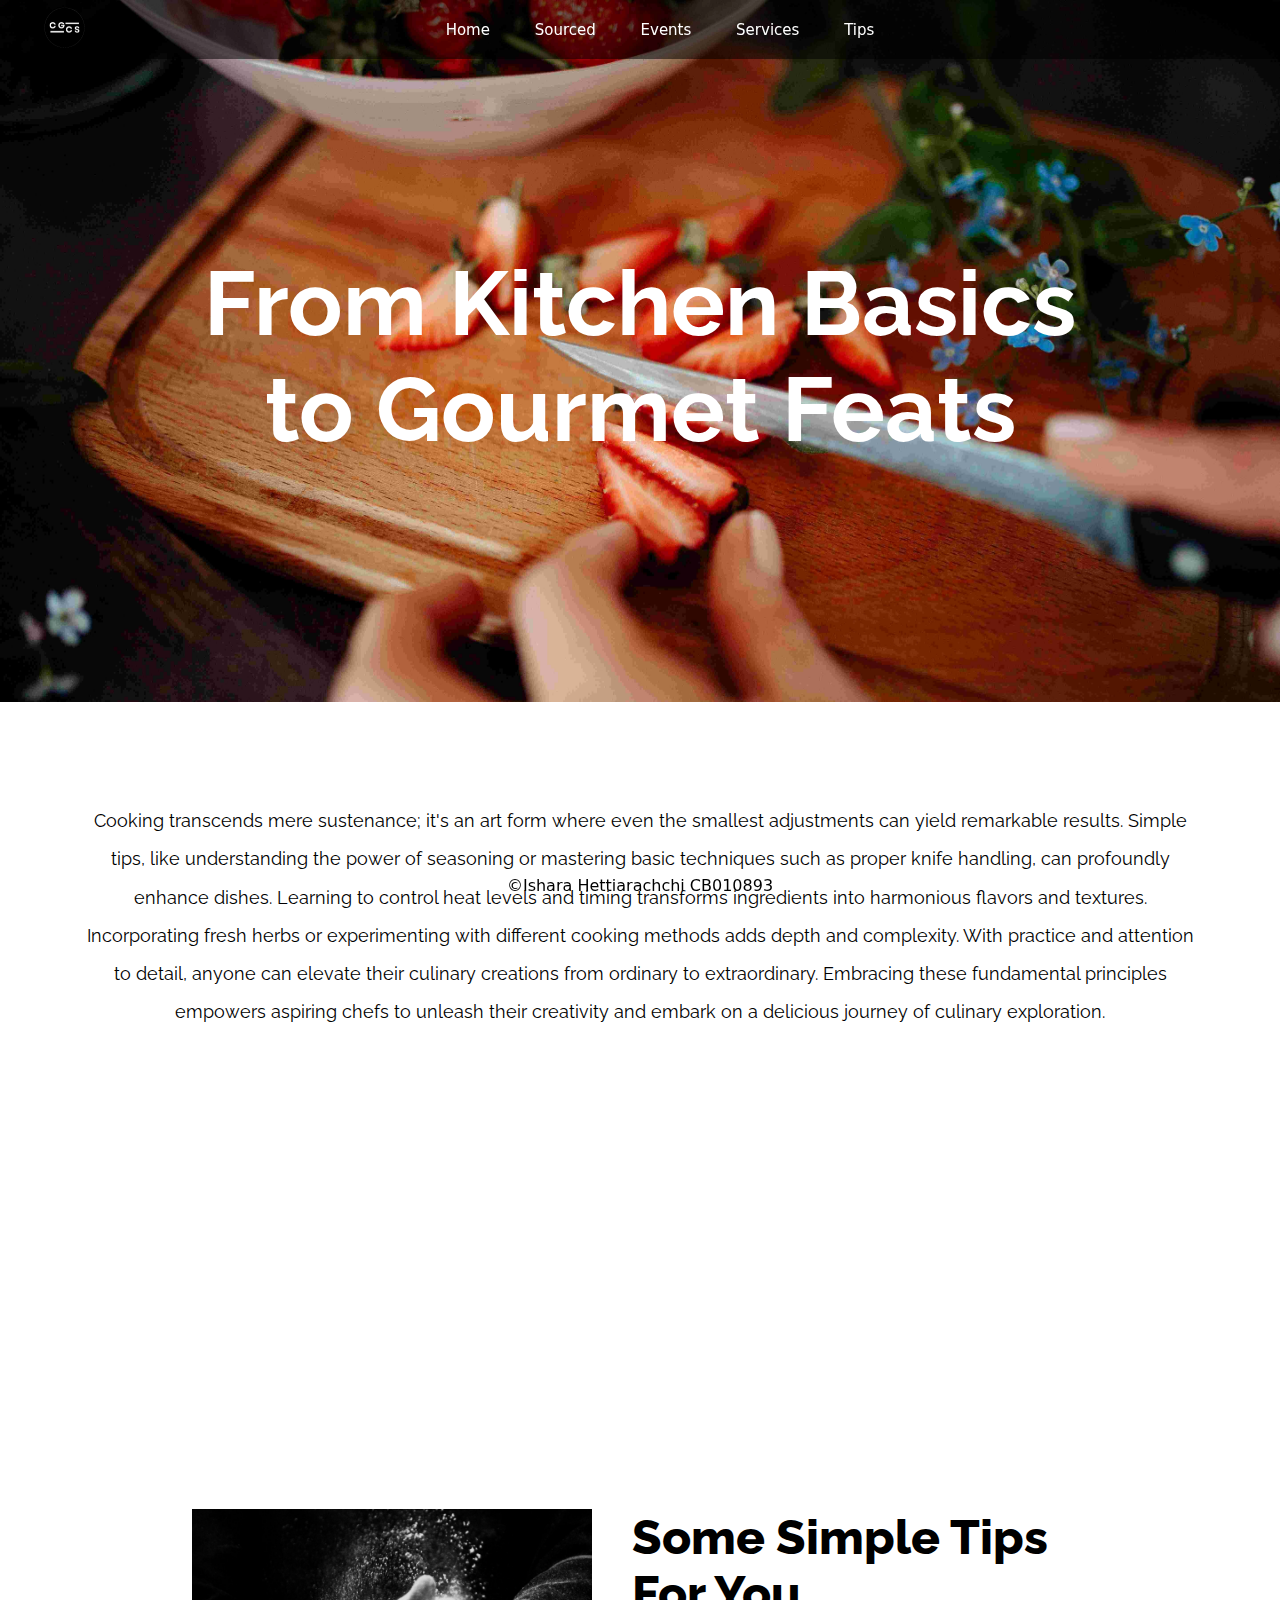
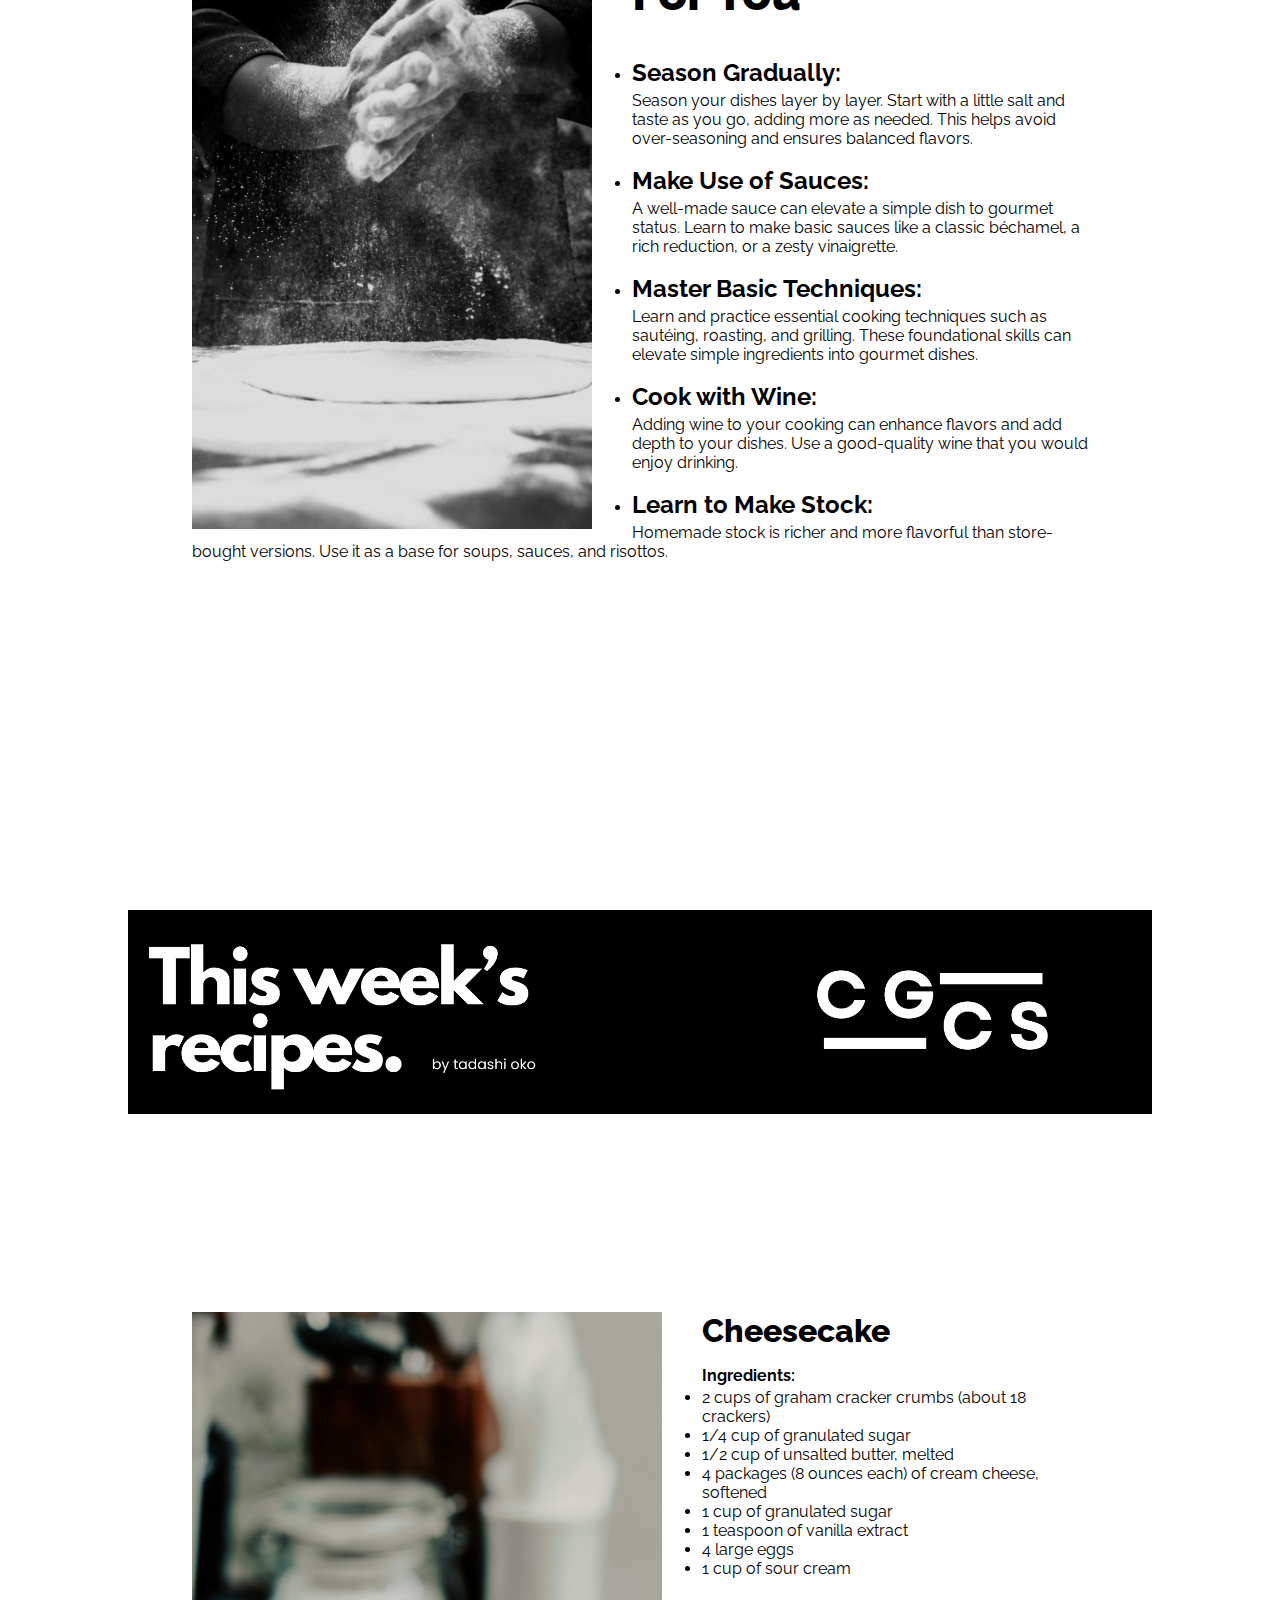
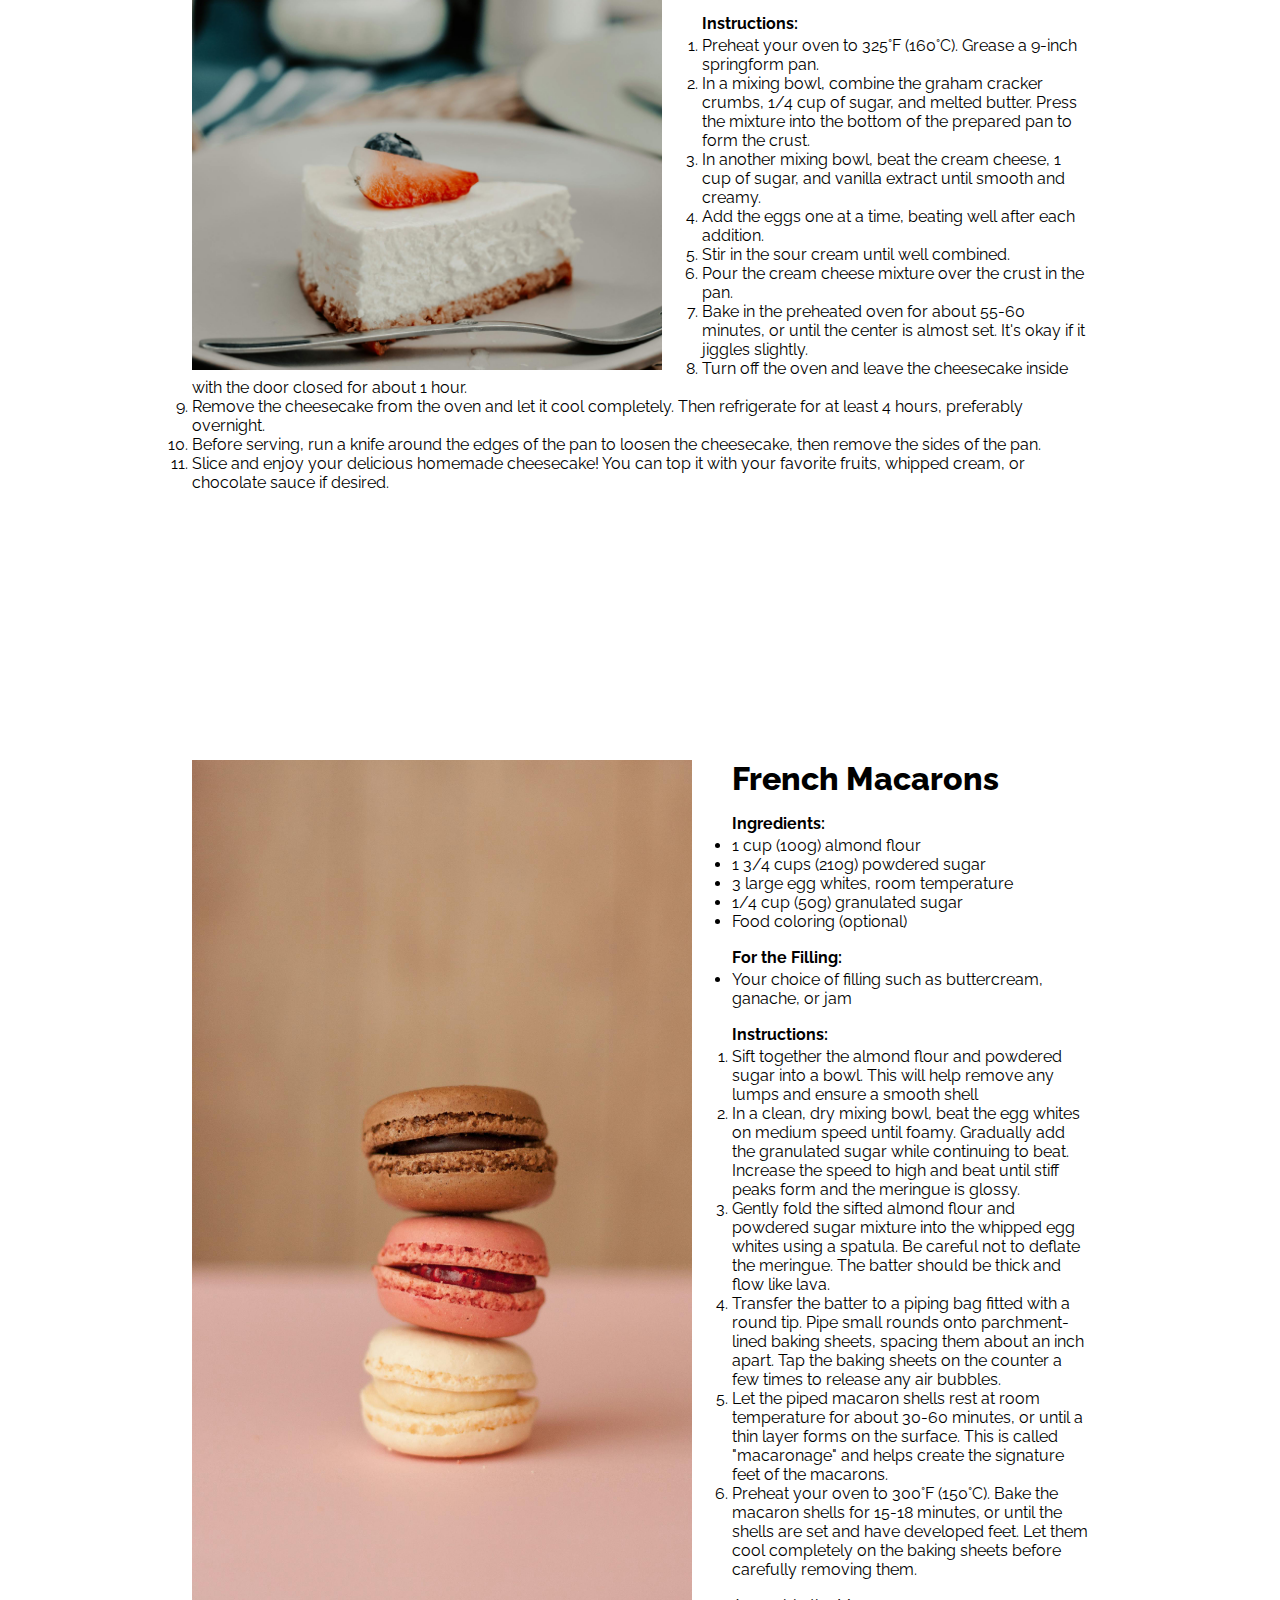
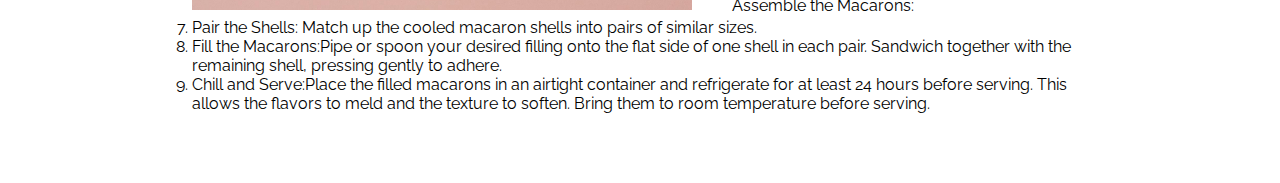
<file: tips.html>
<!DOCTYPE html>
<html lang="en">
   <head>
    <meta charset="UTF-8">
    <meta name="viewport" content="width=device-width, initial-scale=1.0">
    <meta http-equiv="X-UA-Compatible" content="ie=edge">
    <title>Tips and Recipes</title>
    <link rel="stylesheet" href="style.css">
    <link rel="icon" href="Images/Logo/Logo WDD  2.png">
    <link href="https://fonts.googleapis.com/css2?family=Cedarville+Cursive&family=Raleway:ital,wght@0,100..900;1,100..900&family=Tangerine:wght@400;700&display=swap" rel="stylesheet">
   </head>


   
   
   <header id="tips-header">



<!-- Home Logo -->  
 
<div class="logo-tips">

  <a href="index.html"><img src="Images/Logo/Logo WDD  2.png" width="65px" height="auto" alt="Logo"></a>

 </div>  

    

    <nav class="tips-navbar">
    
     
        <a href = "index.html"> Home </a>
        <a href = "Sourcing.html"> Sourced </a>
        <a href = "Events.html"> Events </a>
        <a href = "Services.html"> Services </a> 
        <a href = "tips.html" aria-current="page"> Tips </a>
    

   </nav>
   </header>
   
   

   
  <body>
   

   <!-- Page Content-->


   <!--Main Title-->
   <div class="hero-tips">
   <div class="tips-container">
    
  
    <h1 id="First H1"> From Kitchen Basics<br> to Gourmet Feats </h1>

   </div>
   </div> 



    
 

  


   <div class ="tips-para-1">

   <p> Cooking transcends mere sustenance; it's an art form where even the
     smallest adjustments can yield remarkable results. Simple tips, like 
     understanding the power of seasoning or mastering basic techniques such 
     as proper knife handling, can profoundly enhance dishes. Learning to control 
     heat levels and timing transforms ingredients into harmonious flavors and
      textures. Incorporating fresh herbs or experimenting with different cooking 
      methods adds depth and complexity. With practice and attention to detail, 
      anyone can elevate their culinary creations from ordinary to extraordinary.
       Embracing these fundamental principles empowers aspiring chefs to unleash 
       their creativity and embark on a delicious journey of culinary exploration.</p>

   </div>


     



<!--Pictures retrieved from Pexels.com-->

<div class="tips-img-1">
  <div class="tips-wrapper-1">
     <img id="tips-pic-1" src ="Images/Tips Images/Tips-pic-1.jpg" alt=" Flattening Dough">
       <div class="tips-textbox-1">

          <h2>Some Simple Tips For You</h2>
          <br>
            
          <ul>

             <li><p><b>Season Gradually:</b></p>
                Season your dishes layer by layer. Start with a little salt and taste as you go,
                 adding more as needed. This helps avoid over-seasoning and ensures balanced flavors.</li>  
                 
             <li><p><b>Make Use of Sauces:</b></p>
                A well-made sauce can elevate a simple dish to gourmet status. Learn to make basic sauces 
                like a classic béchamel, a rich reduction, or a zesty vinaigrette.</li>  
                
             <li><p><b>Master Basic Techniques:</b></p>
                Learn and practice essential cooking techniques such as sautéing, roasting, and grilling.
                 These foundational skills can elevate simple ingredients into gourmet dishes.</li>

             <li><p><b>Cook with Wine:</b></p>
                Adding wine to your cooking can enhance flavors and add depth to your dishes. Use a good-quality 
                wine that you would enjoy drinking.</li>  
                
             <li><p><b>Learn to Make Stock:</b></p>
                Homemade stock is richer and more flavorful than store-bought versions. Use it as a base for soups,
                 sauces, and risottos.</li>   

          </ul>
  
     </div>
   </div>
 </div>




<!--Mini Banner-->

<div class="tips-img-2">

  <img id="Mini-banner" src="Images/Tips Images/Tips-pic-2.png" width=100% height="auto" alt="Banner">

</div>





<!--Recipe 1-->

  <div class="tips-img-3">
    <div class="tips-wrapper-2">
      <img id="tips-pic-3" src ="Images/Tips Images/Tips-pic-3.jpg" alt="CheeseCake">
        <div class="tips-textbox-2">

       <h2>Cheesecake</h2>
       <p><b>Ingredients:</b></p>

        <ul>
           <li>2 cups of graham cracker crumbs (about 18 crackers)</li>
           <li>1/4 cup of granulated sugar</li>
           <li>1/2 cup of unsalted butter, melted</li>
           <li>4 packages (8 ounces each) of cream cheese, softened</li>
           <li>1 cup of granulated sugar</li>
           <li>1 teaspoon of vanilla extract</li>
           <li>4 large eggs</li>
           <li>1 cup of sour cream</li>
           <br>
       </ul>

       <p><b>Instructions:</b></p>

       <ol>
           <li>Preheat your oven to 325°F (160°C). Grease a 9-inch springform pan.</li>  
           <li>In a mixing bowl, combine the graham cracker crumbs, 1/4 cup of sugar, and melted butter. Press the mixture into the bottom of the prepared pan to form the crust.</li>
           <li>In another mixing bowl, beat the cream cheese, 1 cup of sugar, and vanilla extract until smooth and creamy.</li>
           <li>Add the eggs one at a time, beating well after each addition.</li>
           <li>Stir in the sour cream until well combined.</li>
           <li>Pour the cream cheese mixture over the crust in the pan.</li>
           <li>Bake in the preheated oven for about 55-60 minutes, or until the center is almost set. It's okay if it jiggles slightly.</li>
           <li>Turn off the oven and leave the cheesecake inside with the door closed for about 1 hour.</li>
          <li>Remove the cheesecake from the oven and let it cool completely. Then refrigerate for at least 4 hours, preferably overnight.</li>
          <li>Before serving, run a knife around the edges of the pan to loosen the cheesecake, then remove the sides of the pan.</li>
          <li>Slice and enjoy your delicious homemade cheesecake! You can top it with your favorite fruits, whipped cream, or chocolate sauce if desired.</li>
      </ol>   





     </div>
   </div>
 </div>






  <!--Recipe 2-->

  <div class="tips-img-4">
    <div class="tips-wrapper-3">
      <img id="tips-pic-4" src ="Images/Tips Images/Tips-pic-4.jpg" width="100%" height="auto" alt="Macarons">
        <div class="tips-textbox-3">

      <h2>French Macarons</h2>
      <p><b>Ingredients:</b></p>

       <ul>
          <li>1 cup (100g) almond flour</li>
          <li>1 3/4 cups (210g) powdered sugar</li>
          <li>3 large egg whites, room temperature</li>
          <li>1/4 cup (50g) granulated sugar</li>
          <li>Food coloring (optional)</li>

      <p><b>For the Filling:</b></p> 

          <li>Your choice of filling such as buttercream, ganache, or jam</li>
        
      </ul>

      <p><b>Instructions:</b></p>

       <ol>
          <li>Sift together the almond flour and powdered sugar into a bowl. This will help remove any lumps and ensure a smooth shell</li>  
          <li>In a clean, dry mixing bowl, beat the egg whites on medium speed until foamy. Gradually add the granulated sugar while continuing to beat. Increase the speed to high and beat until stiff peaks form and the meringue is glossy.</li>
          <li>Gently fold the sifted almond flour and powdered sugar mixture into the whipped egg whites using a spatula. Be careful not to deflate the meringue. The batter should be thick and flow like lava.</li>
          <li>Transfer the batter to a piping bag fitted with a round tip. Pipe small rounds onto parchment-lined baking sheets, spacing them about an inch apart. Tap the baking sheets on the counter a few times to release any air bubbles.</li>
          <li>Let the piped macaron shells rest at room temperature for about 30-60 minutes, or until a thin layer forms on the surface. This is called "macaronage" and helps create the signature feet of the macarons.</li>
          <li>Preheat your oven to 300°F (150°C). Bake the macaron shells for 15-18 minutes, or until the shells are set and have developed feet. Let them cool completely on the baking sheets before carefully removing them.</li>
        
      <p>Assemble the Macarons:</p>

          <li>Pair the Shells: Match up the cooled macaron shells into pairs of similar sizes.</li>
          <li>Fill the Macarons:Pipe or spoon your desired filling onto the flat side of one shell in each pair. Sandwich together with the remaining shell, pressing gently to adhere.</li>
          <li>Chill and Serve:Place the filled macarons in an airtight container and refrigerate for at least 24 hours before serving. This allows the flavors to meld and the texture to soften. Bring them to room temperature before serving.</li>
        
       </ol>   





      </div>
    </div>
  </div>








<!--Footer Section-->

    <footer class="footer ">

        &copy;Ishara Hettiarachchi CB010893
     
    </footer>
          
          
    
   
</body>
</html>
</file>
<file: style.css>
* {
    margin: 0;
    padding: 0px;
    box-sizing: border-box;
    font-family: "Raleway", sans-serif;
    
     
    
}

.body{

    background-color: #ffffff;
}


/*Background Image */


.hero-index {

    background-color: #000000; 
    background:url(Home\ Banner\ New\ resized.jpg);
    padding-top: 200px;
    padding-bottom: 100px;
    width: 100%;
    height:auto
      

     }
    

/* Navigation bar */

.index-header{
    position: fixed;
    top: 0;
    left: 0;
    width: 100%;
    padding: 20px 100px;
    background:rgba(0, 0, 0, 0.525);
    display: flex;
    justify-content: center;
    align-items: center;
    z-index: 100;

     }

.index-navbar a {
    
    position: relative;
    font-size: 15px;
    color: rgb(255, 255, 255);
    font-weight: 500 ;
    text-decoration: none;
    margin-left: 40px;
    align-items: center;
    font-family: system-ui, -apple-system, BlinkMacSystemFont, 'Segoe UI', Roboto, Oxygen, Ubuntu, Cantarell, 'Open Sans', 'Helvetica Neue', sans-serif;



     }


  

.index-navbar a::before {
    
    content: '';
    position: absolute;
    top: 100%;
    left: 0;
    width: 0;
    height: 2px;
    background: #ffffff;
    transition: .3s;
    
     }



     

.index-navbar a:hover::before {
    width: 100%;

     }



/* Home Logo */


.logo-index {

    display: flex;
    align-items: left;
    width: 90px;
    position: fixed;
    margin-left: -90%;
    justify-content: center;
    padding: 5px;
       

     }



/* Title */

.index-container{

    font-size: 45px;
     color: #ffffff;
     text-align: center;
     padding-left: 50px;
     padding-right: 50px;
     padding-top: 100px;
     padding-bottom: 100px;
     font-family: "Raleway", sans-serif;
     
      
    }




/* Text box */

.index-text-box-0 {

    display: flex;
    justify-content: center;
    height: 100vh;
    margin: 0;
    font-size: 20px;
    font-family: "Raleway", sans-serif;
    padding-bottom: 80%;
    padding-top: 20px;
    text-align: center;
    color: #2C2D2D;
    line-height: 2.125rem;

     }

.index-para-0 h2{
     
    justify-content: center;
    font-size: 1.5em;
    font-weight: 850;
    margin-bottom: 15px;
    margin-top: 10%;

     }



/* 1st Image */

.index-img-1{
    display:flex;
    justify-content: center;
    align-items: center;
    min-height: 100vh;
    background-color: rgb(0, 0, 0);
    margin: 0;
    margin-top: -50%;
   



     }

.index-wrapper-1{
    margin: 70px auto;
    width: 70%;
    

     }

#index-pic-1{
    max-width: 400px;
    float: left;
    margin-right: 40px;
    border-radius: 0px;

     }



.index-text-box-1 h2{
    font-size: 3em;
    font-weight: 800;
    color: #fff;

     }

.index-text-box-1 p{
    margin-top: 15px;
    line-height: 1.50em;
    font-size: 1.5em;
    color: #fff;



     }




/*The Contact Options */

.button-main{

    display: flex;
    align-items: center;
    justify-content: center;
    margin-top: 10%;
    
    
    
     }
    
/* Phone */      
    
.button-1{
    
    font-size: 2em;
    font-weight: 500;
    padding: 30px;
    border: none;
    outline: none;
    background-color: black;
    color: aliceblue;
    border-radius: 10px;
    margin-right: 10px;
    cursor: pointer;

    }
    
.button-1 :hover{ 
    
    transform: scale(1.5)
    }
    

.button-2{
    
    font-size: 2em;
    font-weight: 500;
    padding: 30px;
    border: none;
    outline: none;
    background-color: black;
    color: aliceblue;
    border-radius: 10px;
    margin-right: 10px;
    cursor: pointer;
    
        
     }

.button-2 :hover{

    transform: scale(1.5);

     }     
    
 
     
.button-3{
    
    font-size: 2em;
    font-weight: 500;
    padding: 30px;
    border: none;
    outline: none;
    background-color: black;
    color: aliceblue;
    border-radius: 10px;
    cursor: pointer;
    padding-left: 35px;
    padding-right: 35px;
            
     }    

.button-3 :hover{

    transform: scale(1.5);
}     




/* 2nd Image */

.index-img-2{
    display:flex;
    justify-content: center;
    align-items: center;
    min-height: 150vh;
    background-color: rgb(255, 255, 255);
    margin: 0;

   



}

.index-wrapper-2{
    margin: 150px auto;
    width: 70%;

}

#index-pic-2{
    max-width: 400px;
    float: right;
    margin-left: 40px;
    border-radius: 0px;

}



.index-text-box-2 h2{
    font-size: 3em;
    font-weight: 800;

}

.index-text-box-2 p{
    margin-top: 15px;
    line-height: 1.50em;
    font-size: 1.5em;
   

}




/*Youtube Video*/


.youtube-container{

    display: flex;
    justify-content: center;
    margin-top: -5%;
    width: 100%;
    height: 100vh;

}


#youtube {

   width: 60%;
   height: 500px;


}






/*width 414 */






















/*/ Services CSS /*/







.hero-services {

        background-color: #000000; 
        background:url(Services\ Banner.jpg); /* Image Source: Pexels */
        padding-top: 100px;
        padding-bottom: 90px;
        background-size: cover;
          
    
}
        


#header-services{

    position: fixed;
    top: 0;
    left: 0;
    width: 100%;
    padding: 20px 100px;
    background:rgba(0, 0, 0, 0.525);
    display: flex;
    justify-content: center;
    align-items: center;
    z-index: 100;

}



/* Home Logo */


.logo-services {

    display: flex;
    align-items: left;
    width: 90px;
    position: fixed;
    margin-left: -90%;
    justify-content: center;
    padding: 5px;
       

     }





.services-navbar a {

    position: relative;
    font-size: 15px;
    color: white;
    font-weight: 500 ;
    text-decoration: none;
    margin-left: 40px;
    align-items: center;
    font-family: system-ui, -apple-system, BlinkMacSystemFont, 'Segoe UI', Roboto, Oxygen, Ubuntu, Cantarell, 'Open Sans', 'Helvetica Neue', sans-serif;
    
}



.services-navbar a::before {
    content:'';
    position: absolute;
    top: 100%;
    left: 0;
    width: 0;
    height: 2px;
    background: #ffffff;
    transition: .3s;
}



.services-navbar a:hover::before {
    width: 100%;
}



.services-container{

    font-size: 45px;
     color: #ffffff;
     text-align: center;
     padding-left: 100px;
     padding-right: 100px;
     padding-top: 100px;
     padding-bottom: 60px;
     font-family: system-ui, -apple-system, BlinkMacSystemFont, 'Segoe UI', Roboto, Oxygen, Ubuntu, Cantarell, 'Open Sans', 'Helvetica Neue', sans-serif;
      
}





/* Search Bar */

.Searchbar-align{

    padding-left: 33%;
    padding-top: 75px;
}

.search{
    
    width: max-content;            /* so that the width of the input field equalises with the container */
    display: flex;
    align-items: center;          /* makes sure the icon and the input field are centered horizontally */
    padding: 25px;
    border-radius: 5px;           /* creates curvator around the content */
    background: rgba(41, 41, 41, 0.76);  /* colors the border created */

}

.search-input{

    font-size: 17px;
    font-family:"Raleway", sans-serif;
    color: #ffffff;
    margin-left: 14px;           /* to create space between the input and icon */
    outline: none;
    border: none;
    background-color: transparent;
    width: 350px;
 


}




#services-textbox-1{

    font-size: 20px;
    text-align: center;
    margin-top: 10%;
    line-height: 2.125em;     
    padding-left: 50px;    
    padding-right: 50px;
    
}   








/* THE MENU GRID CSS */

.menu-container {
    max-width: 1200px;
    margin: 10% auto;   /* To create space */
    padding: 20px;
    background-color: #ffffff;
    border-radius: 5px;
    box-shadow: 0 0 20px rgba(0, 0, 0, 0);
   
}

.services-menu-title {
    text-align: center;
    font-size: 3em;
    margin-bottom: 80px;
    color: #000000;
    font-family:"Raleway", sans-serif;
    font-weight: 800;
}

.menu-list {
    display: flex;
    flex-wrap: wrap;
    gap: 20px;
    justify-content: space-around;
}

.menu-item {
    background-color: #fff;
    border-radius: 10px;
    box-shadow: 0 4px 8px rgba(0, 0, 0, 0.1);
    overflow: hidden;
    max-width: 350px;
    transition: transform 0.3s;
}

.menu-item:hover {
    transform: scale(1.05);
}

.menu-item img {
    width: 100%;
    height: auto;
}

.menu-info {
    padding: 20px;
}

.menu-info h2 {
    margin: 0;
    font-size: 1.5em;
    color: #333;
    font-family: "Raleway", sans-serif;
}

.menu-info p {
    margin: 10px 0;
    color: #666;
}

.price {
    display: block;
    margin-top: 10px;
    font-size: 1.2em;
    font-weight: bold;
    color: #000000;
    
}






/*The Consultancy Options */

.consultancy-container {
    max-width: 1200px;
    margin: 10% auto;   /* To create space */
    padding: 20px;
    background-color: #ffffff;
    border-radius: 5px;
    box-shadow: 0 0 20px rgba(0, 0, 0, 0);
   
}

.services-consultancy-title {
    text-align: center;
    font-size: 3em;
    margin-bottom: 80px;
    color: #000000;
    font-family:"Raleway", sans-serif;
    font-weight: 800;
   
}

.consultancy-list {
    display: flex;
    flex-wrap: wrap;
    gap: 20px;
    justify-content: space-around;
}

.consultancy-item {
    background-color: #fff;
    border-radius: 10px;
    box-shadow: 0 4px 8px rgba(0, 0, 0, 0.1);
    overflow: hidden;
    max-width: 350px;
    transition: transform 0.3s;
}

.consultancy-item:hover {
    transform: scale(1.05);
}

.consultancy-item img {
    width: 100%;
    height: auto;
}

.consultancy-info {
    padding: 20px;
}

.consultancy-info h2 {
    margin: 0;
    font-size: 1.5em;
    color: #333;
    font-family: "Raleway", sans-serif;
    text-align: center;
}

.consultancy-info p {
    margin: 10px 0;
    color: #666;
    text-align: center;
}

.price {
    display: block;
    margin-top: 10px;
    font-size: 1.2em;
    font-weight: bold;
    color: #000000;
    
}






.service-textbox-2{

    font-size: 18px;
     color: #000000;
     text-align: center;
     padding-left: 80px;
     padding-right: 80px;
     padding-top: 50px;
     padding-bottom: 150px;
     line-height: 2.125em;


}

































/*-------------------------*/









/* Sourcing Webpage*/



    
.hero-sourcing {

    background-color: rgb(0, 0, 0); 
    background:url(Sourcing\ Banner.jpg);
    padding-top: 180px;
    padding-bottom: 80px;
    background-size: cover;
    width: 100%

}


    

.sourcing-header{
    position: fixed;
    top: 0;
    left: 0;
    width: 100%;
    padding: 20px 100px;
    background:rgba(0, 0, 0, 0.525);
    display: flex;
    justify-content: center;
    align-items: center;
    z-index: 100;

}


/* Home Logo */


.logo-sources{

    display: flex;
    align-items: left;
    width: 90px;
    position: fixed;
    margin-left: -90%;
    justify-content: center;
    padding: 5px;
       

     }


.sourcing-navbar a {
    position: relative;
    font-size: 15px;
    color: rgb(255, 255, 255);
    font-weight: 500 ;
    text-decoration: none;
    margin-left: 40px;
    font-family: system-ui, -apple-system, BlinkMacSystemFont, 'Segoe UI', Roboto, Oxygen, Ubuntu, Cantarell, 'Open Sans', 'Helvetica Neue', sans-serif;
}



.sourcing-navbar a::before {
    content:'';
    position: absolute;
    top: 100%;
    left: 0;
    width: 0;
    height: 2px;
    background: #ffffff;
    transition: .3s;
}



.sourcing-navbar a:hover::before {
    width: 100%;
}


.sourcing-container{

    font-size: 45px;
     color: #ffffff;
     text-align: center;
     padding-left: 50px;
     padding-right: 50px;
     padding-top: 100px;
     padding-bottom: 138px;
     font-family: system-ui, -apple-system, BlinkMacSystemFont, 'Segoe UI', Roboto, Oxygen, Ubuntu, Cantarell, 'Open Sans', 'Helvetica Neue', sans-serif;
      
}


.sourcing-textbox-1 h2{
    width: 100%;
    color: #000000;
    text-align: center;
    font-weight: 850;
    font-size: 1.725em;
    margin-top: 10%;
   
}

.sourcing-textbox-1 p{
    text-align: center;
    margin-bottom: 10%;
    font-size: 20px;
    line-height: 2.125em;
    margin-top: 15px;
    padding-left: 60px;
    padding-right: 60px;
}




/* Photo Gallery */



.sourcing-gallery-container{

    max-width: 1224px;
    width: 90%;   /* In place for smaller screens */
    margin: auto; /* its auto becasue the width os 90% */
    padding: 40px;
    margin-top: 15%;
    
 }



.photo-gallery{

    display: flex;
    gap: 10px;
}


.column{

display: flex;
flex-direction: column;  /* so that it goes horizontally */
gap: 10px;

}




.photo img{
    width: 100%;
    height: 100%;
    border-radius: 0px;
    object-fit: cover;
    
  
/*Image 1,2,3 */    

}




/* Image 4 */

.sourcing-img-4{
    display:flex;
    justify-content: center;
    align-items: center;
    min-height: 150vh;
    background-color: rgb(255, 255, 255);
    margin-top: 50px;

   
}

.sourcing-wrapper-1{
    margin: 150px auto;
    width: 70%;

}

#sourcing-pic-4{
    max-width: 400px;
    float: right;
    margin-left: 40px;
    border-radius: 0px;

}



.sourcing-textbox-2 h2{
    font-size: 3em;
    font-weight: 800;

}

.sourcing-textbox-2 p{
    margin-top: 15px;
    line-height: 1.50em;
    font-size: 1.5em;
   

}








.paramenu{

    font-size: 18px;
     color: #000000;
     text-align: center;
     padding-left: 80px;
     padding-right: 80px;
     padding-top: 100px;


}

#menuh1{

    justify-content: left;
}













/* Events Webpage */


.hero-event {

    background-color: #000000; 
    background:url(Event\ banner.jpg);
    padding-top: 150px;
    padding-bottom: 115px;
    background-size: cover;
    width:100%
}



#event-header{
position: fixed;
top: 0;
left: 0;
width: 100%;
padding: 20px 100px;
background:rgba(0, 0, 0, 0.523);
display: flex;
justify-content: center;
align-items: center;
z-index: 100;

}


/* Home Logo */


.logo-events {

    display: flex;
    align-items: left;
    width: 90px;
    position: fixed;
    margin-left: -90%;
    justify-content: center;
    padding: 5px;
       

     }



.event-navbar a {
position: relative;
font-size: 15px;
color: white;
font-weight: 500 ;
text-decoration: none;
margin-left: 40px;
font-family: system-ui, -apple-system, BlinkMacSystemFont, 'Segoe UI', Roboto, Oxygen, Ubuntu, Cantarell, 'Open Sans', 'Helvetica Neue', sans-serif;
}



.event-navbar a::before {
content:'';
position: absolute;
top: 100%;
left: 0;
width: 0;
height: 2px;
background: #ffffff;
transition: .3s;
}



.event-navbar a:hover::before {
width: 100%;
}


.event-container{

font-size: 45px;
 color: #ffffff;
 text-align: center;
 padding-left: 50px;
 padding-right: 50px;
 padding-top: 100px;
 padding-bottom: 138px;
 font-family: system-ui, -apple-system, BlinkMacSystemFont, 'Segoe UI', Roboto, Oxygen, Ubuntu, Cantarell, 'Open Sans', 'Helvetica Neue', sans-serif
  
}

.paraevent{

font-size: 18px;
 color: #000000;
 text-align: center;
 padding-left: 80px;
 padding-right: 80px;
 padding-top: 100px;


}


/* Map */

.event-map{

    display: flex;
    justify-content: center;
    align-items: center;
    flex-direction: column;
    width: 100%;
    height: 100vh;
    
}

#map{
    width: 80%;
    height: 500px;
    border-radius: 10px;
    box-shadow:0 0 5px #5d5e5e;

}


/*Pop up */

.pop-up-1{

   
   text-align:center;
   font-size: 4em;
   font-weight: 900;

   


}






/* Image 1 */

.event-img-1{
    display:flex;
    justify-content: center;
    align-items: center;
    min-height: 100vh;
    background-color: rgb(7, 7, 7);
    margin: 0;
    margin-top: 20%;
   



}

.event-wrapper-1{
    margin: 70px auto;
    width: 70%;
    

}

#event-pic-1{
    max-width: 400px;
    float: left;
    margin-right: 40px;
    border-radius: 0px;

}

.event-text-box-1 ul{

    color: #ffffff;
}


.event-text-box-1 h2{
    font-size: 3em;
    font-weight: 800;
    color: #ffffff;
    width: 150%;

}

.event-text-box-1 p{
    margin-top: 40px;
    line-height: 1.50em;
    font-size: 1.2em;
    color: #ffffff;
    font-weight: 700;



}






/* Image 2 */

.event-img-2{
    display:flex;
    justify-content: center;
    align-items: center;
    min-height: 100vh;
    background-color: rgb(255, 255, 255);
    margin: 0;
    margin-top: 20%;
   



}

.event-wrapper-2{
    margin: 70px auto;
    width: 70%;
    

}

#event-pic-2{
    max-width: 400px;
    float: right;
    margin-right: -60px;
    border-radius: 0px;

}

.event-text-box-2 ul{

    color: #000000;
    margin-left: -20px;
}


.event-text-box-2 h2{
    font-size: 3em;
    font-weight: 800;
    color: #000000;
    width: 150%;
    margin-left: -5%;

}

.event-text-box-2 p{
    margin-top: 40px;
    line-height: 1.50em;
    font-size: 1.2em;
    color: #000000;
    font-weight: 700;
    margin-left: -20px;



}







/* Tips */




/* Cover Image*/


.hero-tips {

    background-color: #000000; 
    background:url(Tips\ Banner.jpg);
    padding-top: 200px;
    padding-bottom: 200px;
    background-size: cover;
    width: 100%;
    font-family: sans-serif;
}



/* Navigation Bar */

#tips-header{
position: fixed;
top: 0;
left: 0;
width: 100%;
padding: 20px 100px;
background:rgba(0, 0, 0, 0.525);
display: flex;
justify-content: center;
align-items: center;
z-index: 100;

}


/* Home Logo */


.logo-tips {

    display: flex;
    align-items: left;
    width: 90px;
    position: fixed;
    margin-left: -90%;
    justify-content: center;
    padding: 5px;
       

     }




.tips-navbar a {
position: relative;
font-size: 15px;
color: rgb(255, 255, 255);
font-weight: 500 ;
text-decoration: none;
margin-left: 40px;
justify-content: center;
font-family: system-ui, -apple-system, BlinkMacSystemFont, 'Segoe UI', Roboto, Oxygen, Ubuntu, Cantarell, 'Open Sans', 'Helvetica Neue', sans-serif;


}



.tips-navbar a::before {
content:'';
position: absolute;
top: 100%;
left: 0;
width: 0;
height:2px;
background: #ffffff;
transition: .3s;
}



.tips-navbar a:hover::before {
width: 100%;
}


.tips-container{

 font-size: 45px;
 color: #ffffff;
 text-align: center;
 padding-left: 50px;
 padding-right: 50px;
 padding-top: 50px;
 padding-bottom: 40px;
  
}



/*Text Block */

.tips-para-1{

font-size: 18px;
 color: #000000;
 text-align: center;
 padding-left: 80px;
 padding-right: 80px;
 padding-top: 100px;
 line-height: 2.125em;


}





/* 1st Image */

.tips-img-1{
    display:flex;
    justify-content: center;
    align-items: center;
    min-height: 150vh;
    background-color: rgb(255, 255, 255);
    margin: 0;
    margin-top: 10%;
   



}

.tips-wrapper-1{
    margin: 150px auto;
    width: 70%;

}

#tips-pic-1{
    max-width: 400px;
    float: left;
    margin-right: 40px;
    border-radius: 0px;

}



.tips-textbox-1 h2{
    font-size: 3em;
    font-weight: 800;

}

.tips-textbox-1 p{
    margin-top: 15px;
    line-height: 1.50em;
    font-size: 1.5em;



}




/* 2nd Image */


.tips-img-2{
    
    display: flex;
    align-items: center;
    width: 80%;
    margin-left: 10%;
    


}








/*3rd Image*/

.tips-img-3{
    display:flex;
    justify-content:center;
    align-items: center;
    min-height: 80vh;
    background-color: #ffffff56;
    margin: 0;
    margin-top: 10%;
   



}

.tips-wrapper-2{
    margin: 70px auto;
    width: 70%;

}

#tips-pic-3{
    max-width: 470px;
    float: left;
    margin-right: 40px;
    border-radius: 0px;

}



.tips-textbox-2 h2{
    font-size: 2em;
    font-weight: 800;

}

.tips-textbox-2 p{
    margin-top: 15px;
    line-height: 1.50em;
    font-size: 1em;



}




/* 4th Image */

.tips-img-4{
    display:flex;
    justify-content:center;
    align-items: center;
    min-height: 80vh;
    background-color: #ffffff56;
    margin: 0;
    margin-top: 10%;
   



}

.tips-wrapper-3{
    margin: 70px auto;
    width: 70%;

}

#tips-pic-4{
    max-width: 500px;
    height: 850px;
    float: left;
    margin-right: 40px;
    border-radius: 0px;

}



.tips-textbox-3 h2{
    font-size: 2em;
    font-weight: 800;

}

.tips-textbox-3 p{
    margin-top: 15px;
    line-height: 1.50em;
    font-size: 1em;



}



.footer {
    background-color: #ffffff00;
    color: #000000;
    padding: 5px;
    text-align: center;
    position: fixed;
    bottom: 0;
    width: 100%;
    font-family: system-ui, -apple-system, BlinkMacSystemFont, 'Segoe UI', Roboto, Oxygen, Ubuntu, Cantarell, 'Open Sans', 'Helvetica Neue', sans-serif;
    }
    



/*Media Query */


@media (max-width:415px) {




/* Index Webpage */   

    .hero-index{

     width: 100%;

    }


    .index-navbar{
       
       display: flex;
       font-size: 0.2em;
       text-align: center;
       justify-content: center;

    }


    .index-navbar a {
    
        position: relative;
        font-size: 15px;
        color: rgb(255, 255, 255);
        font-weight: 500 ;
        text-decoration: none;
        margin-left: 12px;
        align-items: center;
        font-family: system-ui, -apple-system, BlinkMacSystemFont, 'Segoe UI', Roboto, Oxygen, Ubuntu, Cantarell, 'Open Sans', 'Helvetica Neue', sans-serif;
    
    
    
         }
       

    .index-container, .sourcing-container, .tips-container, .event-container, .services-container{

       font-size: 1.0em;
        color: #ffffff;
        text-align: center;
        padding-left: 50px;
        padding-right: 50px;
        padding-top: 100px;
        padding-bottom: 100px;
        font-family: "Raleway", sans-serif;
             
              
            }

 /* Home Logo */


     .logo-index{

        display: flex;
        align-items: left;
        width: 70px;
        position: fixed;
        margin-left: -80%;
        justify-content: center;
        padding: 5px;
       

     }


/* Text box */

.index-text-box-0 {

    display: flex;
    justify-content: center;
    height: 100vh;
    margin: 0;
    font-size: 17px;
    font-family: "Raleway", sans-serif;
    padding-bottom: 80%;
    padding-top: 20px;
    text-align: center;
    color: #2C2D2D;
    line-height: 2rem;

     }

.index-para-0 h2{
     
    justify-content: center;
    font-size: 1.25em;
    font-weight: 850;
    margin-bottom: 15px;
    margin-top: 10%;

     }

            

  /* 1st Image */

.index-img-1{
    display:flex;
    justify-content: center;
    align-items: center;
    min-height: 90vh;
    background-color: rgb(0, 0, 0);
    margin: 0;
    margin-top: -80%;
   



     }

.index-wrapper-1{
    margin: 30px auto;
    width: 70%;
    

     }

#index-pic-1{
    max-width: 350px;
    float: left;
    margin-left: -10%;
    border-radius: 0px;
    margin-bottom: 15px;

     }



.index-text-box-1 h2{
    
    font-size: 1.5em;
    font-weight: 800;
    color: #ffffff;
    text-align: center;
    
    

     }

.index-text-box-1 p{
    margin-top: 20px;
    line-height: 1.50em;
    font-size: 1em;
    color: #fff;
    text-align: center;
    




     }
       

/*The Contact Options */

.button-main{

    display: flex;
    align-items: center;
    justify-content: center;
    margin-top: 30%;
    
    
    
     }
    
/* Phone */      
    
.button-1{
    
    font-size: 1.5em;
    font-weight: 500;
    padding: 30px;
    border: none;
    outline: none;
    background-color: rgb(0, 0, 0);
    color: aliceblue;
    border-radius: 7px;
    margin-right: 8px;
    cursor: pointer;

    }
    


.button-2{
    
    font-size: 1.5em;
    font-weight: 500;
    padding: 30px;
    border: none;
    outline: none;
    background-color: black;
    color: aliceblue;
    border-radius: 7px;
    margin-right: 8px;
    cursor: pointer;
    
        
     }

 
     
.button-3{
    
    font-size: 1.5em;
    font-weight: 500;
    padding: 30px;
    border: none;
    outline: none;
    background-color: black;
    color: aliceblue;
    border-radius: 7px;
    cursor: pointer;
            
     }    





/* 2nd Image */

.index-img-2{

    display:flex;
    justify-content: center;
    align-items: center;
    min-height: 150vh;
    background-color: rgb(255, 255, 255);
    margin: 0;

   



}

.index-wrapper-2{
    margin: 150px auto;
    width: 70%;

}

#index-pic-2{
    

    max-width: 350px;
    float: left;
    margin-left: -10%;
    border-radius: 0px;
    margin-bottom: 25px;

     }



.index-text-box-2 h2{
    font-size: 1.5em;
    font-weight: 800;
    text-align: center;
    margin-bottom: 20px;

}

.index-text-box-2 p{
    margin-bottom: 10px;
    margin-top: 15px;
    line-height: 1.50em;
    font-size: 1em;
    text-align: center;
   

}










/* Sourced WebPage */



    

/* Home Logo */


.logo-sources{

    display: flex;
    align-items: left;
    width: 70px;
    position: fixed;
    margin-left: -80%;
    justify-content: center;
    padding: 5px;
       

     }



/* Navigation Bar */     

.sourcing-navbar {
    display: flex;
    font-size: 0.2em;
    text-align: center;
    justify-content: center;
}

.sourcing-navbar a {
    
    position: relative;
    font-size: 15px;
    color: rgb(255, 255, 255);
    font-weight: 500 ;
    text-decoration: none;
    margin-left: 12px;
    align-items: center;

}


/* Title */

.sourcing-container{

    font-size: 20px;
     color: #ffffff;
     text-align: center;
     padding-left: 50px;
     padding-right: 50px;
     padding-top: 100px;
     padding-bottom: 138px;
     font-family: system-ui, -apple-system, BlinkMacSystemFont, 'Segoe UI', Roboto, Oxygen, Ubuntu, Cantarell, 'Open Sans', 'Helvetica Neue', sans-serif;
      
}


/*Text Block */

.sourcing-textbox-1 h2{
    width: 100%;
    color: #000000;
    text-align: center;
    font-weight: 850;
    font-size: 1.725em;
    margin-top: 10%;
   
}

.sourcing-textbox-1 p{
    
    text-align: center;
    margin-bottom: 10%;
    font-size: 17px;
    line-height: 1.9em;
    margin-top: 8px;
    padding: 20px;
}




/* Photo Gallery */




.photo-gallery{

    display:flex ;
    flex-direction: column;
    gap: 10px;
}


.column{

display: flex;
flex-direction: column;  /* so that it goes downwards */
gap: 10px;

}



/* Image 4 */



#sourcing-pic-4{
    max-width: 350px;
    float: right;
    margin-right: -27.5px;
    border-radius: 0px;
    margin-bottom: 15px;

}



.sourcing-textbox-2 h2{
    font-size: 1.5em;
    font-weight: 800;
    text-align: center;
    margin-top: 10%;
}

.sourcing-textbox-2 p{
    margin-top: 15px;
    line-height: 1.9em;
    font-size: 1em;
   text-align: center;
   

}













/* Service Webpage */





    


/* Home Logo */


.logo-services {

display: flex;
align-items: left;
width: 70px;
position: fixed;
margin-left: -80%;
justify-content: center;
padding: 5px;
   

 }


.services-navbar {


display: flex;
font-size: 0.2em;
text-align: center;
justify-content: center;


}


.services-navbar a {

position: relative;
font-size: 15px;
color: white;
font-weight: 500 ;
text-decoration: none;
margin-left: 12px;
align-items: center;
font-family: system-ui, -apple-system, BlinkMacSystemFont, 'Segoe UI', Roboto, Oxygen, Ubuntu, Cantarell, 'Open Sans', 'Helvetica Neue', sans-serif;

}







.services-container{

font-size: 18px;
 color: #ffffff;
 text-align: center;
 padding-left: 50px;
 padding-right: 50px;
 padding-top: 90px;
 padding-bottom: 20px;
 font-family: system-ui, -apple-system, BlinkMacSystemFont, 'Segoe UI', Roboto, Oxygen, Ubuntu, Cantarell, 'Open Sans', 'Helvetica Neue', sans-serif;
  
}





/* Search Bar */

.Searchbar-align{

   margin-left: -19%;
}

.search{

width: max-content;           
display: flex;
align-items: center;          
border-radius: 5px;           
background: rgba(41, 41, 41, 0.76);  

}

.search-input{

font-size: 13px;
font-family:"Raleway", sans-serif;
color: #ffffff;
margin-left: 14px;           
outline: none;
border: none;
background-color: transparent;
width: 110px;



}





#services-textbox-1{

font-size: 1em;
margin-top: 10%;
line-height: 2.125em; 
padding: 25px;  
text-align: center; 


}








/* The Menu Options */

.menu-container {
max-width: 1200px;
margin: 10% auto;   
padding: 20px;
background-color: #ffffff;
border-radius: 5px;
box-shadow: 0 0 20px rgba(0, 0, 0, 0);

}

.services-menu-title {
text-align: center;
font-size: 2.5em;
margin-bottom: 50px;
color: #000000;
font-family:"Raleway", sans-serif;
}




/*The Consultancy Options */



.services-consultancy-title {
text-align: center;
font-size: 2.5em;
margin-bottom: 50px;
color: #000000;
font-family:"Raleway", sans-serif;

}




.service-textbox-2{

font-size: 15px;
 color: #000000;
 text-align: center;

 

}




/*Events Webpage*/





/* Home Logo */


.logo-events {

display: flex;
align-items: left;
width: 70px;
position: fixed;
margin-left: -80%;
justify-content: center;
padding: 5px;
       

}


.event-navbar {
 display: flex;
 font-size: 0.2em;
 text-align: center;
 justify-content: center;


}




.event-navbar a {
position: relative;
font-size: 15px;
color: white;
font-weight: 500 ;
text-decoration: none;
margin-left: 12px;
align-items: center;
font-family: system-ui, -apple-system, BlinkMacSystemFont, 'Segoe UI', Roboto, Oxygen, Ubuntu, Cantarell, 'Open Sans', 'Helvetica Neue', sans-serif;
}





.event-container{

font-size: 20px;
 color: #ffffff;
 text-align: center;
 padding-left: 50px;
 padding-right: 50px;
 padding-top: 100px;
 padding-bottom: 138px;
 font-family: system-ui, -apple-system, BlinkMacSystemFont, 'Segoe UI', Roboto, Oxygen, Ubuntu, Cantarell, 'Open Sans', 'Helvetica Neue', sans-serif
  
}

.paraevent{

font-size: 18px;
 color: #000000;
 text-align: center;
 padding-left: 80px;
 padding-right: 80px;
 padding-top: 100px;


}


.pop-up-1{
   
   font-size: 2em;
   


}




/* Map */

.event-map{

    display: flex;
    justify-content: center;
    align-items: center;
    flex-direction: column;
    width: 100%;
    height: 100vh;
}

#map{
    width: 80%;
    height: 400px;
}



/* Image 1 */

.event-img-1{
    display:flex;
    justify-content: center;
    align-items: center;
    min-height: 100vh;
    background-color: rgb(0, 0, 0);
    margin: 0;
    margin-top: 10%;
   



}

.event-wrapper-1{
    margin: 70px auto;
    width: 70%;
    

}

#event-pic-1{
    max-width: 350px;
    border-radius: 0px;
    margin-left: -23px;
    margin-bottom: 15px;
    

}



.event-text-box-1 h2{
    font-size: 1.5em;
    font-weight: 800;
    color: #ffffff;
    text-align: center;
    margin-bottom: 30px;
    margin-top: 20px;
    margin-left: -70px;
    

}

.event-text-box-1 p{
    margin-top: 15px;
    line-height: 1.5em;
    font-size: 1em;
    color: #ffffff;
    font-weight: 700;



}

/* Image 2*/

.event-img-2{
    display:flex;
    justify-content: center;
    align-items: center;
    min-height: 100vh;
    background-color: rgb(255, 255, 255);
    margin-top: 10%;
    
   



}


#event-pic-2{
    max-width: 350px;
    border-radius: 0px;
    margin-bottom: 15px;
    float: none;
    margin-left: -25px;
    
    
}



.event-text-box-2 h2{
    font-size: 1.4em;
    font-weight: 800;
    color: #000000;
    margin-bottom: 30px;
    margin-top: 20px;
 
    
  
    

}

.event-text-box-2 p{
    margin-top: 15px;
    line-height: 1.5em;
    font-size: 1em;
    color: #000000;
    font-weight: 700;
    
 



}

/*Tips Webpage*/

  
/* Home Logo */


.logo-tips {

    display: flex;
    align-items: left;
    width: 70px;
    position: fixed;
    margin-left: -80%;
    justify-content: center;
    padding: 5px;
       

     }



.tips-navbar {
    display: flex;
    font-size: 0.2em;
    text-align: center;
    justify-content: center;
       
       
       }
       


.tips-navbar a {
position: relative;
font-size: 15px;
color: rgb(255, 255, 255);
font-weight: 500 ;
text-decoration: none;
margin-left: 12px;
justify-content: center;
font-family: system-ui, -apple-system, BlinkMacSystemFont, 'Segoe UI', Roboto, Oxygen, Ubuntu, Cantarell, 'Open Sans', 'Helvetica Neue', sans-serif;


}






.tips-container{

 font-size: 20px;
 color: #ffffff;
 text-align: center;
 padding-left: 10px;
 padding-right: 10px;
 padding-top: 50px;
 padding-bottom: 40px;
  
}



/*Text Block */

.tips-para-1{

font-size: 15px;
 color: #000000;
 text-align: center;
 padding-left: 40px;
 padding-right: 40px;
 padding-top: 80px;
 line-height: 2.125em;


}





/* 1st Image */

.tips-img-1 {
    display:flex;
    justify-content: center;
    align-items: center;
    min-height: 150vh;
    background-color: rgb(255, 255, 255);
    margin-top: 10%;
    margin-left: -7px;
   



}

.tips-wrapper-1{
    margin: 150px auto;
    width: 70%;

}

#tips-pic-1{
    max-width: 300px;
    margin-right: 40px;
    border-radius: 0px;
    margin-bottom: 25px;

}



.tips-textbox-1 h2{
    font-size: 1.5em;
    font-weight: 800;
    text-align: center;
    padding-left: 30px;
    padding-right: 30px;

}

.tips-textbox-1 p{
    margin-top: 15px;
    line-height: 1.50em;
    font-size: 1.5em;



}


.tips-textbox-1 b{

    font-size: 17px;
}



/* 2nd Image */


.tips-img-2{
    
    display: flex;
    align-items: center;
    width: 90%;
    margin-left: 5%;
    


}








/*3rd Image*/

.tips-img-3{
    display:flex;
    justify-content:center;
    align-items: center;
    min-height: 80vh;
    background-color: #ffffff56;
    margin: 0;
    margin-top: 10%;
    margin-left: -7px;
   



}

.tips-wrapper-2{
    margin: 70px auto;
    width: 70%;

}

#tips-pic-3{
    max-width: 300px;
    float: left;
    margin-right: -20px;
    border-radius: 0px;
    margin-top: 50px;
    margin-bottom: 10px;

}



.tips-textbox-2 h2{
    font-size: 1.5em;
    font-weight: 800;
    text-align: center;
    margin-bottom: 25px;

}

.tips-textbox-2 p{
    margin-top: 15px;
    line-height: 1.50em;
    font-size: 1em;



}




/* 4th Image */

.tips-img-4{
    display:flex;
    justify-content:center;
    align-items: center;
    min-height: 80vh;
    background-color: #ffffff56;
    margin: 0;
    margin-top: 10%;
   



}

.tips-wrapper-3{
    margin: 70px auto;
    width: 70%;

}

#tips-pic-4{
    max-width: 500px;
    height: 450px;
    float: left;
    margin-right: 40px;
    border-radius: 0px;
    margin-bottom: 10px;

}



.tips-textbox-3 h2{
    font-size: 1.5em;
    font-weight: 800;
    text-align: center;

}

.tips-textbox-3 p{
    margin-top: 25px;
    line-height: 1.50em;
    font-size: 1em;



}






}
</file>
